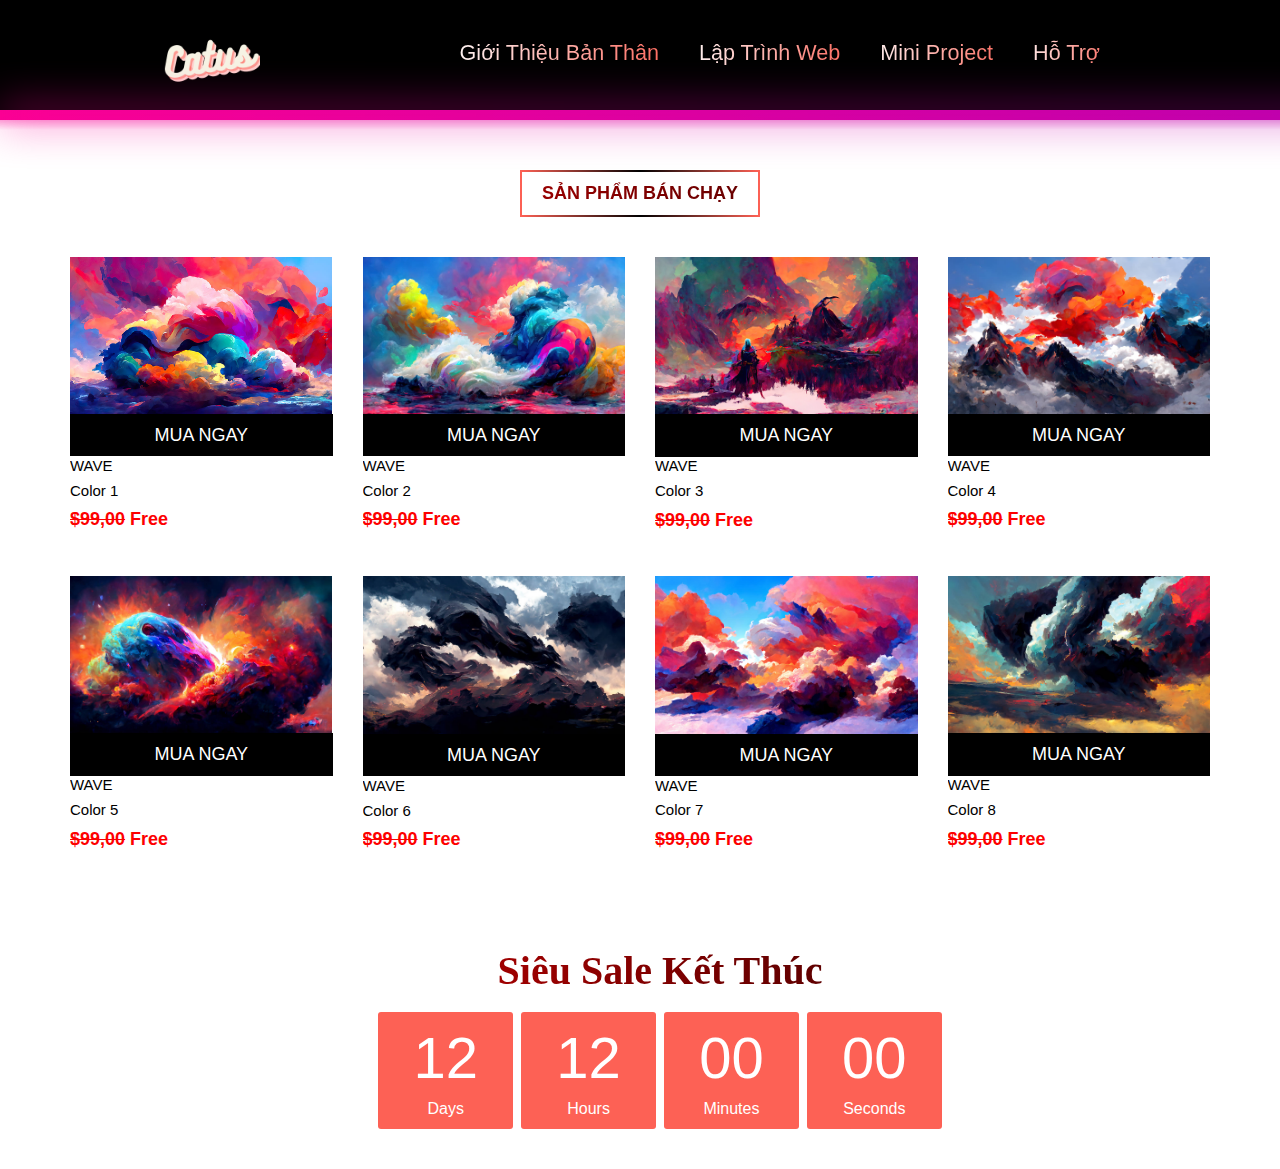
<file: index.html>
<html lang="en">
<head>
    <meta charset="UTF-8">
    <meta http-equiv="X-UA-Compatible" content="IE=edge">
    <meta name="viewport" content="width=device-width, initial-scale=1.0">
    <title>WeByCatus</title>
    <link rel="stylesheet" href="./WeByMee/c_index.css">
</head>
<body>
    <div class="noi-dung">
        <div id="tieude">
            <nav class="noidung-tieude">
                <a href="" id="logo"><img width="100px" src="./WeByMee/Catus-removebg-preview.png" alt="logo"></a>
                <ul id="luachon-menu">
                    <li> <a href="/WeByMee/h_cv.html">Giới Thiệu Bản Thân</a></li>
                    <li> <a href="">Lập Trình Web</a>
                        <ul class="sub-menu">
                            <li><a href="">HTML</a>
                            </li>
                            <li><a href="">CSS</a>
                                <ul class="sub-menu">
                                    <li><a href="./WeByMee/h_autotype.html">Auto type</a></li>
                                    <li><a href="./WeByMee/h_fire.html">Nguồn</a></li>
                                    <li><a href="./WeByMee/h_error.html">404</a></li>
                                    <li><a href="./WeByMee/h_rainbowcat.html">rainbowcat</a></li>
                                </ul>
                            </li>
                            <li><a href="">JavaC</a>
                                <ul class="sub-menu">
                                    <li><a href="">menu 2.1.1</a></li>
                                    <li><a href="">menu 2.1.2</a></li>
                                    <li><a href="">menu 2.1.3</a></li>
                                    <li><a href="">menu 2.1.4</a></li>
                                </ul>
                            </li>
                        </ul>
                    </li>
                    <li><a href="">Mini Project</a>
                        <ul class="sub-menu">
                            <li><a href="lucky.html">Lucky</a></li>
                            <li><a href="">menu 2.2</a></li>
                            <li><a href="">menu 2.3</a></li>
                            <li><a href="">menu 2.4</a></li>
                        </ul>
                    </li>
                    <li><a href="">Hỗ Trợ</a></li>
  
                </ul>
            </nav>
        </div>
        <style>
            *{
                padding: 0;
                margin: 0;
                @import url('https://fonts.googleapis.com/css2?family=Open+Sans:wght@300;600&display=swap');
                
                
            }
        
        </style>
        <div class="loader">
        
        </div>
        <div class="wrapper-body">
            <div class="tieude-sanpham">
                <h3 id="sanpham"> Sản Phẩm Bán Chạy </h3>
            </div>
            
            <ul class="hang1">
                <li>
                    <div class="hang1-item">
                        <div class="hang1-top">
                            <a href=""class="hang1-thumb" >
                                <img id="sp" src="./WeByMee/images1/pt1.jpg" alt="">
                            </a>
                            <a href="" class="mua-ngay">Mua Ngay</a>
                            <!-- mua ngay -->
                            <div class="hang1-info">
                                <a href="" class="hang1-danhmuc">wave</a>
                                <a href="" class="hang1-name">Color 1</a>
                                <div class="hang1-price"><del>$99,00</del> Free</div>
                            </div>
                        </div>
                    </div>
                </li>
    
                <li>
                    <div class="hang1-item">
                        <div class="hang1-top">
                            <a href="https://www.deviantart.com/ururuty/art/Emerge-into-something-better-916300052" class="hang1-thumb">
                                <img id="sp" src="./WeByMee/images1/pt2.jpg" alt="">
                            </a>
                            <a href="" class="mua-ngay">Mua Ngay</a>
                            <!-- mua ngay -->
                            <div class="hang1-info">
                                <a href="" class="hang1-danhmuc">Wave</a>
                                <a href="" class="hang1-name">Color 2</a>
                                <div class="hang1-price"><del>$99,00</del> Free</div>
                            </div>
                        </div>
                    </div>
                </li>
    
                <li>
                    <div class="hang1-item">
                        <div class="hang1-top">
                            <a href="https://www.deviantart.com/ururuty/art/Clouds-and-mountains-915879919" class="hang1-thumb">
                                <img id="sp" src="./WeByMee/images1/pt3.jpg" alt="">
                            </a>
                            <a href="" class="mua-ngay">Mua Ngay</a>
                            <!-- mua ngay -->
                            <div class="hang1-info">
                                <a href="" class="hang1-danhmuc">wave</a>
                                <a href="" class="hang1-name">Color 3</a>
                                <div class="hang1-price"><del>$99,00</del> Free</div>
                            </div>
                        </div>
                    </div>
                </li>
    
                <li>
                    <div class="hang1-item">
                        <div class="hang1-top">
                            <a href="https://www.deviantart.com/ururuty/art/Clouds-and-mountains-915879919" class="hang1-thumb">
                                <img id="sp" src="./WeByMee/images1/pt4.jpg" alt="">
                            </a>
                            <a href="" class="mua-ngay">Mua Ngay</a>
                            <!-- mua ngay -->
                            <div class="hang1-info">
                                <a href="" class="hang1-danhmuc">wave</a>
                                <a href="" class="hang1-name">Color 4</a>
                                <div class="hang1-price"><del>$99,00</del> Free</div>
                            </div>
                        </div>
                    </div>
                </li>
    
                <li>
                    <div class="hang1-item">
                        <div class="hang1-top">
                            <a href="https://www.deviantart.com/ururuty/art/New-life-914467679" class="hang1-thumb">
                                <img id="sp" src="./WeByMee/images1/pt5.jpg" alt="">
                            </a>
                            <a href="" class="mua-ngay">Mua Ngay</a>
                            <!-- mua ngay -->
                            <div class="hang1-info">
                                <a href="" class="hang1-danhmuc">wave</a>
                                <a href="" class="hang1-name">Color 5</a>
                                <div class="hang1-price"><del>$99,00</del> Free</div>
                            </div>
                        </div>
                    </div>
                </li>
    
                <li>
                    <div class="hang1-item">
                        <div class="hang1-top">
                            <a href="https://www.deviantart.com/ururuty/art/Clouds-tell-stories-916711730" class="hang1-thumb">
                                <img id="sp" src="./WeByMee/images1/pt6.jpg" alt="">
                            </a>
                            <a href="" class="mua-ngay">Mua Ngay</a>
                            <!-- mua ngay -->
                            <div class="hang1-info">
                                <a href="" class="hang1-danhmuc">wave</a>
                                <a href="" class="hang1-name">Color 6</a>
                                <div class="hang1-price"><del>$99,00</del> Free</div>
                            </div>
                        </div>
                    </div>
                </li>
    
                <li>
                    <div class="hang1-item">
                        <div class="hang1-top">
                            <a href="https://www.deviantart.com/ururuty/art/Inspired-place-913754307" class="hang1-thumb">
                                <img id="sp" src="./WeByMee/images1/pt7.jpg" alt="">
                            </a>
                            <a href="" class="mua-ngay">Mua Ngay</a>
                            <!-- mua ngay -->
                            <div class="hang1-info">
                                <a href="" class="hang1-danhmuc">wave</a>
                                <a href="" class="hang1-name">Color 7</a>
                                <div class="hang1-price"><del>$99,00</del> Free</div>
                            </div>
                        </div>
                    </div>
                </li>
    
                <li>
                    <div class="hang1-item">
                        <div class="hang1-top">
                            <a href="https://www.deviantart.com/ururuty/art/Clouds-names-918450176" class="hang1-thumb">
                                <img id="sp" src="./WeByMee/images1/pt8.jpg" alt="">
                            </a>
                            <a href="" class="mua-ngay">Mua Ngay</a>
                            <!-- mua ngay -->
                            <div class="hang1-info">
                                <a href="" class="hang1-danhmuc">wave</a>
                                <a href="" class="hang1-name">Color 8</a>
                                <div class="hang1-price"><del>$99,00</del> Free</div>
                            </div>
                        </div>
                    </div>
                </li>
    
            </ul>
        </div>
    </body>    
        
    </div>
    <div id="clockdiv">
        <h2 class="sieusale">Siêu Sale Kết Thúc</h2>
        <div>
          <span class="days"></span>
          <div class="smalltext">Days</div>
        </div>
        <div>
          <span class="hours"></span>
          <div class="smalltext">Hours</div>
        </div>
        <div>
          <span class="minutes"></span>
          <div class="smalltext">Minutes</div>
        </div>
        <div>
          <span class="seconds"></span>
          <div class="smalltext">Seconds</div>
        </div>
    </div>
    

       
    <script type='text/javascript'>
      function getTimeRemaining(endtime) {
        var t = Date.parse(endtime) - Date.parse(new Date());
        var seconds = Math.floor((t / 1000) % 60);
        var minutes = Math.floor((t / 1000 / 60) % 60);
        var hours = Math.floor((t / (1000 * 60 * 60)) % 24);
        var days = Math.floor(t / (1000 * 60 * 60 * 24));
        return {
          'total': t,
          'days': days,
          'hours': hours,
          'minutes': minutes,
          'seconds': seconds
        };
      }
      
      function initializeClock(id, endtime) {
        var clock = document.getElementById(id);
        var daysSpan = clock.querySelector('.days');
        var hoursSpan = clock.querySelector('.hours');
        var minutesSpan = clock.querySelector('.minutes');
        var secondsSpan = clock.querySelector('.seconds');
      
        function updateClock() {
          var t = getTimeRemaining(endtime);
      
          daysSpan.innerHTML = t.days;
          hoursSpan.innerHTML = ('0' + t.hours).slice(-2);
          minutesSpan.innerHTML = ('0' + t.minutes).slice(-2);
          secondsSpan.innerHTML = ('0' + t.seconds).slice(-2);
      
          if (t.total <= 0) {
            clearInterval(timeinterval);
          }
        }
      
        updateClock();
        var timeinterval = setInterval(updateClock, 1000);
      }
      
      var deadline = new Date(Date.parse(new Date()) + 60 * 60 * 60 * 05 * 1000);
      initializeClock('clockdiv', deadline);
    </script>
    
</body>
</html>
</file>
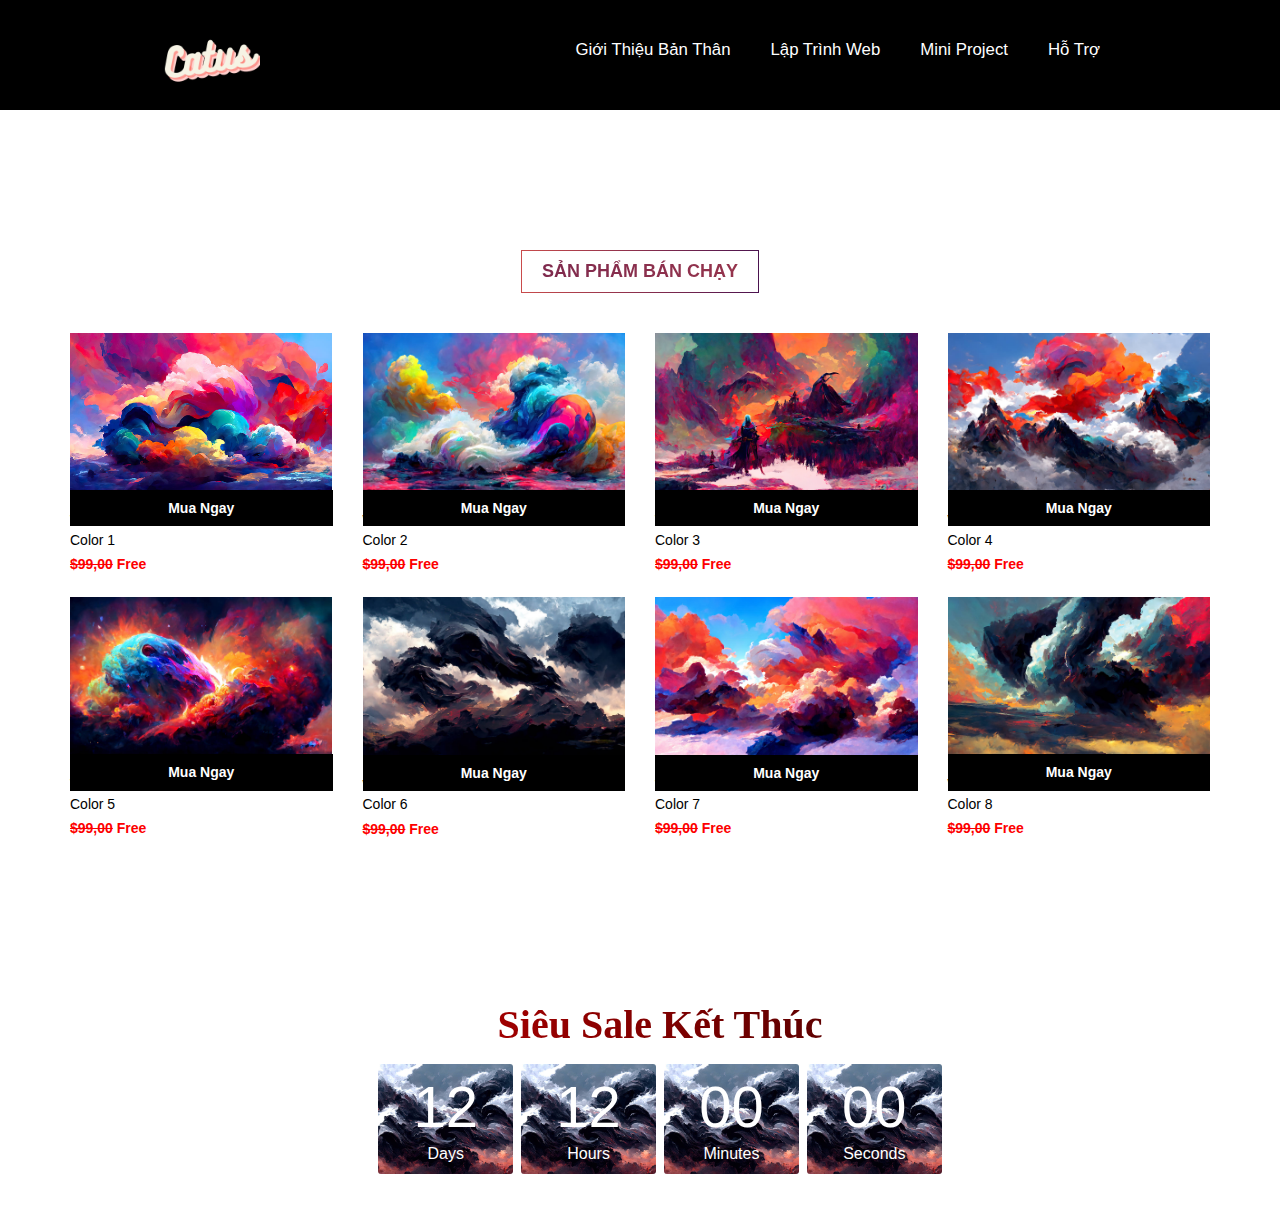
<file: WeByMee/index.html>
<html lang="en">
<head>
    <meta charset="UTF-8">
    <meta http-equiv="X-UA-Compatible" content="IE=edge">
    <meta name="viewport" content="width=device-width, initial-scale=1.0">
    <title>WeByCatus</title>
    <link rel="stylesheet" href="index.css">
</head>
<body>
    <div class="noi-dung">
        <div id="tieude">
            <nav class="noidung-tieude">
                <a href="" id="logo"><img src="Catus-removebg-preview.png" alt="logo"></a>
                <ul id="luachon-menu">
                    <li> <a href="">Giới Thiệu Bản Thân</a></li>
                    <li> <a href="">Lập Trình Web</a>
                        <ul class="sub-menu">
                            <li><a href="">HTML</a>
                                <ul class="sub-menu">
                                    
                                    <li><a href="">CV</a></li>
                                    <li><a href="">menu 2.1.2</a></li>
                                    <li><a href="">menu 2.1.3</a></li>
                                    <li><a href="">menu 2.1.4</a></li>
                                </ul>
                            </li>
                            <li><a href="">CSS</a>
                                <ul class="sub-menu">
                                    <li><a href="">menu 2.1.1</a></li>
                                    <li><a href="">menu 2.1.2</a></li>
                                    <li><a href="">menu 2.1.3</a></li>
                                    <li><a href="">menu 2.1.4</a></li>
                                </ul>
                            </li>
                            <li><a href="">JavaC</a>
                                <ul class="sub-menu">
                                    <li><a href="">menu 2.1.1</a></li>
                                    <li><a href="">menu 2.1.2</a></li>
                                    <li><a href="">menu 2.1.3</a></li>
                                    <li><a href="">menu 2.1.4</a></li>
                                </ul>
                            </li>
                        </ul>
                    </li>
                    <li><a href="">Mini Project</a>
                        <ul class="sub-menu">
                            <li><a href="lucky.html">Lucky</a></li>
                            <li><a href="">menu 2.2</a></li>
                            <li><a href="">menu 2.3</a></li>
                            <li><a href="">menu 2.4</a></li>
                        </ul>
                    </li>
                    <li><a href="">Hỗ Trợ</a></li>
  
                </ul>
            </nav>
        </div>
        <style>
            *{
                padding: 0;
                margin: 0;
                @import url('https://fonts.googleapis.com/css2?family=Open+Sans:wght@300;600&display=swap');
                
                
            }
        </style>
        <div class="wrapper-body">
            <div class="tieude-sanpham">
                <h3 id="sanpham"> Sản Phẩm Bán Chạy </h3>
            </div>
            
            <ul class="hang1">
                <li>
                    <div class="hang1-item">
                        <div class="hang1-top">
                            <a href="file:///E:/LTW/WebMy/images1/pt1.jpg" class="hang1-thumb">
                                <img id="sp" src="images1/pt1.jpg" alt="">
                            </a>
                            <a href="" class="mua-ngay">Mua Ngay</a>
                            <!-- mua ngay -->
                            <div class="hang1-info">
                                <a href="" class="hang1-cat">wave</a>
                                <a href="" class="hang1-name">Color 1</a>
                                <div class="hang1-price"><del>$99,00</del> Free</div>
                            </div>
                        </div>
                    </div>
                </li>
    
                <li>
                    <div class="hang1-item">
                        <div class="hang1-top">
                            <a href="https://www.deviantart.com/ururuty/art/Emerge-into-something-better-916300052" class="hang1-thumb">
                                <img id="sp" src="images1/pt2.jpg" alt="">
                            </a>
                            <a href="" class="mua-ngay">Mua Ngay</a>
                            <!-- mua ngay -->
                            <div class="hang1-info">
                                <a href="" class="hang1-cat">Wave</a>
                                <a href="" class="hang1-name">Color 2</a>
                                <div class="hang1-price"><del>$99,00</del> Free</div>
                            </div>
                        </div>
                    </div>
                </li>
    
                <li>
                    <div class="hang1-item">
                        <div class="hang1-top">
                            <a href="https://www.deviantart.com/ururuty/art/Clouds-and-mountains-915879919" class="hang1-thumb">
                                <img id="sp" src="images1/pt3.jpg" alt="">
                            </a>
                            <a href="" class="mua-ngay">Mua Ngay</a>
                            <!-- mua ngay -->
                            <div class="hang1-info">
                                <a href="" class="hang1-cat">wave</a>
                                <a href="" class="hang1-name">Color 3</a>
                                <div class="hang1-price"><del>$99,00</del> Free</div>
                            </div>
                        </div>
                    </div>
                </li>
    
                <li>
                    <div class="hang1-item">
                        <div class="hang1-top">
                            <a href="https://www.deviantart.com/ururuty/art/Clouds-and-mountains-915879919" class="hang1-thumb">
                                <img id="sp" src="images1/pt4.jpg" alt="">
                            </a>
                            <a href="" class="mua-ngay">Mua Ngay</a>
                            <!-- mua ngay -->
                            <div class="hang1-info">
                                <a href="" class="hang1-cat">wave</a>
                                <a href="" class="hang1-name">Color 4</a>
                                <div class="hang1-price"><del>$99,00</del> Free</div>
                            </div>
                        </div>
                    </div>
                </li>
    
                <li>
                    <div class="hang1-item">
                        <div class="hang1-top">
                            <a href="https://www.deviantart.com/ururuty/art/New-life-914467679" class="hang1-thumb">
                                <img id="sp" src="images1/pt5.jpg" alt="">
                            </a>
                            <a href="" class="mua-ngay">Mua Ngay</a>
                            <!-- mua ngay -->
                            <div class="hang1-info">
                                <a href="" class="hang1-cat">wave</a>
                                <a href="" class="hang1-name">Color 5</a>
                                <div class="hang1-price"><del>$99,00</del> Free</div>
                            </div>
                        </div>
                    </div>
                </li>
    
                <li>
                    <div class="hang1-item">
                        <div class="hang1-top">
                            <a href="https://www.deviantart.com/ururuty/art/Clouds-tell-stories-916711730" class="hang1-thumb">
                                <img id="sp" src="images1/pt6.jpg" alt="">
                            </a>
                            <a href="" class="mua-ngay">Mua Ngay</a>
                            <!-- mua ngay -->
                            <div class="hang1-info">
                                <a href="" class="hang1-cat">wave</a>
                                <a href="" class="hang1-name">Color 6</a>
                                <div class="hang1-price"><del>$99,00</del> Free</div>
                            </div>
                        </div>
                    </div>
                </li>
    
                <li>
                    <div class="hang1-item">
                        <div class="hang1-top">
                            <a href="https://www.deviantart.com/ururuty/art/Inspired-place-913754307" class="hang1-thumb">
                                <img id="sp" src="images1/pt7.jpg" alt="">
                            </a>
                            <a href="" class="mua-ngay">Mua Ngay</a>
                            <!-- mua ngay -->
                            <div class="hang1-info">
                                <a href="" class="hang1-cat">wave</a>
                                <a href="" class="hang1-name">Color 7</a>
                                <div class="hang1-price"><del>$99,00</del> Free</div>
                            </div>
                        </div>
                    </div>
                </li>
    
                <li>
                    <div class="hang1-item">
                        <div class="hang1-top">
                            <a href="https://www.deviantart.com/ururuty/art/Clouds-names-918450176" class="hang1-thumb">
                                <img id="sp" src="images1/pt8.jpg" alt="">
                            </a>
                            <a href="" class="mua-ngay">Mua Ngay</a>
                            <!-- mua ngay -->
                            <div class="hang1-info">
                                <a href="" class="hang1-cat">wave</a>
                                <a href="" class="hang1-name">Color 8</a>
                                <div class="hang1-price"><del>$99,00</del> Free</div>
                            </div>
                        </div>
                    </div>
                </li>
    
            </ul>
        </div>
    </body>    
        
    </div>
    <div id="clockdiv">
        <h2 class="sieusale">Siêu Sale Kết Thúc</h2>
        <div>
          <span class="days"></span>
          <div class="smalltext">Days</div>
        </div>
        <div>
          <span class="hours"></span>
          <div class="smalltext">Hours</div>
        </div>
        <div>
          <span class="minutes"></span>
          <div class="smalltext">Minutes</div>
        </div>
        <div>
          <span class="seconds"></span>
          <div class="smalltext">Seconds</div>
        </div>
      </div>
       
          <script type='text/javascript'>
      //<![CDATA[
      function getTimeRemaining(endtime) {
        var t = Date.parse(endtime) - Date.parse(new Date());
        var seconds = Math.floor((t / 1000) % 60);
        var minutes = Math.floor((t / 1000 / 60) % 60);
        var hours = Math.floor((t / (1000 * 60 * 60)) % 24);
        var days = Math.floor(t / (1000 * 60 * 60 * 24));
        return {
          'total': t,
          'days': days,
          'hours': hours,
          'minutes': minutes,
          'seconds': seconds
        };
      }
      
      function initializeClock(id, endtime) {
        var clock = document.getElementById(id);
        var daysSpan = clock.querySelector('.days');
        var hoursSpan = clock.querySelector('.hours');
        var minutesSpan = clock.querySelector('.minutes');
        var secondsSpan = clock.querySelector('.seconds');
      
        function updateClock() {
          var t = getTimeRemaining(endtime);
      
          daysSpan.innerHTML = t.days;
          hoursSpan.innerHTML = ('0' + t.hours).slice(-2);
          minutesSpan.innerHTML = ('0' + t.minutes).slice(-2);
          secondsSpan.innerHTML = ('0' + t.seconds).slice(-2);
      
          if (t.total <= 0) {
            clearInterval(timeinterval);
          }
        }
      
        updateClock();
        var timeinterval = setInterval(updateClock, 1000);
      }
      
      var deadline = new Date(Date.parse(new Date()) + 60 * 60 * 60 * 05 * 1000);
      initializeClock('clockdiv', deadline);
    </script>
</body>
</html>
</file>
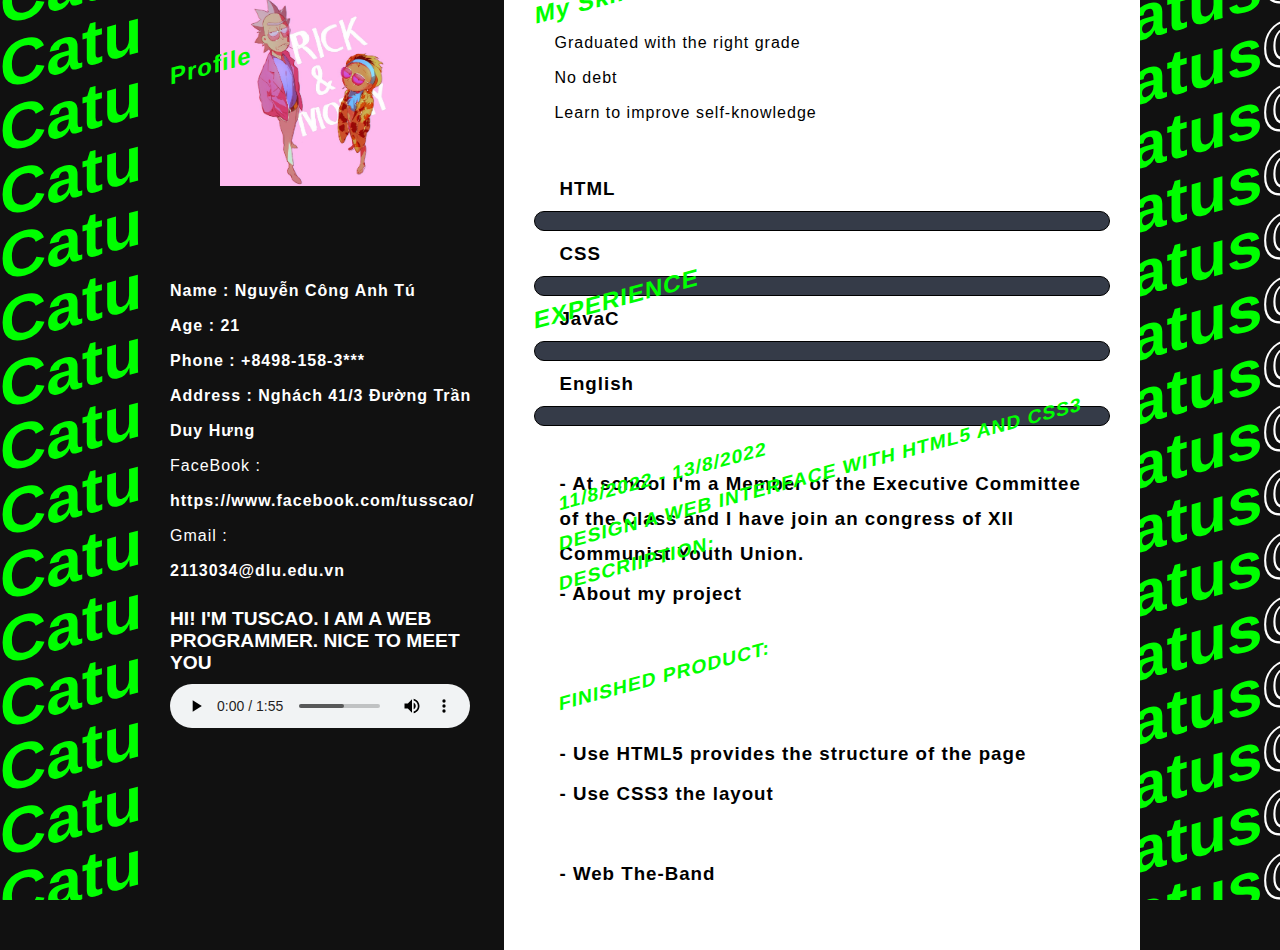
<file: WeByMee/h_cv.html>
<html lang="en">
<head>
    <meta charset="UTF-8">
    <meta http-equiv="X-UA-Compatible" content="IE=edge">
    <meta name="viewport" content="width=device-width, initial-scale=1.0">
    <link rel="stylesheet" href="https://use.fontawesome.com/releases/v5.15.4/css/all.css" integrity="sha384-DyZ88mC6Up2uqS4h/KRgHuoeGwBcD4Ng9SiP4dIRy0EXTlnuz47vAwmeGwVChigm" crossorigin="anonymous"/>
    <title>CV BY NT</title>
    <link rel="stylesheet" href="c_cv.css">
</head>
<body>
    <section>
        <div class="text">
            
            <h2 style="--i:2.35"><span>Catus</span><span>Catus</span><span>Catus</span><span>Catus</span><span>Catus</span><span>Catus</span>
                <span>Catus</span><span>Catus</span><span>Catus</span><span>Catus</span><span>Catus</span><span>Catus</span><span>Catus</span>
                <span>Catus</span><span>Catus</span><span>Catus</span><span>Catus</span><span>Catus</span><span>Catus</span><span>Catus</span></h2>
                <h2 style="--i:2.35"><span>Catus</span><span>Catus</span><span>Catus</span><span>Catus</span><span>Catus</span><span>Catus</span>
                <span>Catus</span><span>Catus</span><span>Catus</span><span>Catus</span><span>Catus</span><span>Catus</span><span>Catus</span>
                <span>Catus</span><span>Catus</span><span>Catus</span><span>Catus</span><span>Catus</span><span>Catus</span><span>Catus</span></h2>
                <h2 style="--i:2.35"><span>Catus</span><span>Catus</span><span>Catus</span><span>Catus</span><span>Catus</span><span>Catus</span>
                <span>Catus</span><span>Catus</span><span>Catus</span><span>Catus</span><span>Catus</span><span>Catus</span><span>Catus</span>
                <span>Catus</span><span>Catus</span><span>Catus</span><span>Catus</span><span>Catus</span><span>Catus</span><span>Catus</span></h2>
                <h2 style="--i:2.35"><span>Catus</span><span>Catus</span><span>Catus</span><span>Catus</span><span>Catus</span><span>Catus</span>
                <span>Catus</span><span>Catus</span><span>Catus</span><span>Catus</span><span>Catus</span><span>Catus</span><span>Catus</span>
                <span>Catus</span><span>Catus</span><span>Catus</span><span>Catus</span><span>Catus</span><span>Catus</span><span>Catus</span></h2>
                <h2 style="--i:2.35"><span>Catus</span><span>Catus</span><span>Catus</span><span>Catus</span><span>Catus</span><span>Catus</span>
                <span>Catus</span><span>Catus</span><span>Catus</span><span>Catus</span><span>Catus</span><span>Catus</span><span>Catus</span>
                <span>Catus</span><span>Catus</span><span>Catus</span><span>Catus</span><span>Catus</span><span>Catus</span><span>Catus</span></h2>
                <h2 style="--i:2.35"><span>Catus</span><span>Catus</span><span>Catus</span><span>Catus</span><span>Catus</span><span>Catus</span>
                <span>Catus</span><span>Catus</span><span>Catus</span><span>Catus</span><span>Catus</span><span>Catus</span><span>Catus</span>
                <span>Catus</span><span>Catus</span><span>Catus</span><span>Catus</span><span>Catus</span><span>Catus</span><span>Catus</span></h2>
                <h2 style="--i:2.35"><span>Catus</span><span>Catus</span><span>Catus</span><span>Catus</span><span>Catus</span><span>Catus</span>
                <span>Catus</span><span>Catus</span><span>Catus</span><span>Catus</span><span>Catus</span><span>Catus</span><span>Catus</span>
                <span>Catus</span><span>Catus</span><span>Catus</span><span>Catus</span><span>Catus</span><span>Catus</span><span>Catus</span></h2>
                <h2 style="--i:2.35"><span>Catus</span><span>Catus</span><span>Catus</span><span>Catus</span><span>Catus</span><span>Catus</span>
                <span>Catus</span><span>Catus</span><span>Catus</span><span>Catus</span><span>Catus</span><span>Catus</span><span>Catus</span>
                <span>Catus</span><span>Catus</span><span>Catus</span><span>Catus</span><span>Catus</span><span>Catus</span><span>Catus</span></h2>
                <h2 style="--i:2.35"><span>Catus</span><span>Catus</span><span>Catus</span><span>Catus</span><span>Catus</span><span>Catus</span>
                <span>Catus</span><span>Catus</span><span>Catus</span><span>Catus</span><span>Catus</span><span>Catus</span><span>Catus</span>
                <span>Catus</span><span>Catus</span><span>Catus</span><span>Catus</span><span>Catus</span><span>Catus</span><span>Catus</span></h2>
                <h2 style="--i:2.35"><span>Catus</span><span>Catus</span><span>Catus</span><span>Catus</span><span>Catus</span><span>Catus</span>
                <span>Catus</span><span>Catus</span><span>Catus</span><span>Catus</span><span>Catus</span><span>Catus</span><span>Catus</span>
                <span>Catus</span><span>Catus</span><span>Catus</span><span>Catus</span><span>Catus</span><span>Catus</span><span>Catus</span></h2>
                <h2 style="--i:2.35"><span>Catus</span><span>Catus</span><span>Catus</span><span>Catus</span><span>Catus</span><span>Catus</span>
                <span>Catus</span><span>Catus</span><span>Catus</span><span>Catus</span><span>Catus</span><span>Catus</span><span>Catus</span>
                <span>Catus</span><span>Catus</span><span>Catus</span><span>Catus</span><span>Catus</span><span>Catus</span><span>Catus</span></h2>
                <h2 style="--i:2.35"><span>Catus</span><span>Catus</span><span>Catus</span><span>Catus</span><span>Catus</span><span>Catus</span>
                <span>Catus</span><span>Catus</span><span>Catus</span><span>Catus</span><span>Catus</span><span>Catus</span><span>Catus</span>
                <span>Catus</span><span>Catus</span><span>Catus</span><span>Catus</span><span>Catus</span><span>Catus</span><span>Catus</span></h2>
                <h2 style="--i:2.35"><span>Catus</span><span>Catus</span><span>Catus</span><span>Catus</span><span>Catus</span><span>Catus</span>
                <span>Catus</span><span>Catus</span><span>Catus</span><span>Catus</span><span>Catus</span><span>Catus</span><span>Catus</span>
                <span>Catus</span><span>Catus</span><span>Catus</span><span>Catus</span><span>Catus</span><span>Catus</span><span>Catus</span></h2>
                 <h2 style="--i:2.35"><span>Catus</span><span>Catus</span><span>Catus</span><span>Catus</span><span>Catus</span><span>Catus</span>
                <span>Catus</span><span>Catus</span><span>Catus</span><span>Catus</span><span>Catus</span><span>Catus</span><span>Catus</span>
                <span>Catus</span><span>Catus</span><span>Catus</span><span>Catus</span><span>Catus</span><span>Catus</span><span>Catus</span></h2>
                <h2 style="--i:2.35"><span>Catus</span><span>Catus</span><span>Catus</span><span>Catus</span><span>Catus</span><span>Catus</span>
                <span>Catus</span><span>Catus</span><span>Catus</span><span>Catus</span><span>Catus</span><span>Catus</span><span>Catus</span>
                <span>Catus</span><span>Catus</span><span>Catus</span><span>Catus</span><span>Catus</span><span>Catus</span><span>Catus</span></h2>
                <h2 style="--i:2.35"><span>Catus</span><span>Catus</span><span>Catus</span><span>Catus</span><span>Catus</span><span>Catus</span>
                <span>Catus</span><span>Catus</span><span>Catus</span><span>Catus</span><span>Catus</span><span>Catus</span><span>Catus</span>
                <span>Catus</span><span>Catus</span><span>Catus</span><span>Catus</span><span>Catus</span><span>Catus</span><span>Catus</span></h2>
                <h2 style="--i:2.35"><span>Catus</span><span>Catus</span><span>Catus</span><span>Catus</span><span>Catus</span><span>Catus</span>
                <span>Catus</span><span>Catus</span><span>Catus</span><span>Catus</span><span>Catus</span><span>Catus</span><span>Catus</span>
                <span>Catus</span><span>Catus</span><span>Catus</span><span>Catus</span><span>Catus</span><span>Catus</span><span>Catus</span></h2>
                <h2 style="--i:2.35"><span>Catus</span><span>Catus</span><span>Catus</span><span>Catus</span><span>Catus</span><span>Catus</span>
                <span>Catus</span><span>Catus</span><span>Catus</span><span>Catus</span><span>Catus</span><span>Catus</span><span>Catus</span>
                <span>Catus</span><span>Catus</span><span>Catus</span><span>Catus</span><span>Catus</span><span>Catus</span><span>Catus</span></h2>
                <h2 style="--i:2.35"><span>Catus</span><span>Catus</span><span>Catus</span><span>Catus</span><span>Catus</span><span>Catus</span>
                <span>Catus</span><span>Catus</span><span>Catus</span><span>Catus</span><span>Catus</span><span>Catus</span><span>Catus</span>
                <span>Catus</span><span>Catus</span><span>Catus</span><span>Catus</span><span>Catus</span><span>Catus</span><span>Catus</span></h2>
                <h2 style="--i:2.35"><span>Catus</span><span>Catus</span><span>Catus</span><span>Catus</span><span>Catus</span><span>Catus</span>
                <span>Catus</span><span>Catus</span><span>Catus</span><span>Catus</span><span>Catus</span><span>Catus</span><span>Catus</span>
                <span>Catus</span><span>Catus</span><span>Catus</span><span>Catus</span><span>Catus</span><span>Catus</span><span>Catus</span></h2>
                <h2 style="--i:2.35"><span>Catus</span><span>Catus</span><span>Catus</span><span>Catus</span><span>Catus</span><span>Catus</span>
                <span>Catus</span><span>Catus</span><span>Catus</span><span>Catus</span><span>Catus</span><span>Catus</span><span>Catus</span>
                <span>Catus</span><span>Catus</span><span>Catus</span><span>Catus</span><span>Catus</span><span>Catus</span><span>Catus</span></h2>
                <h2 style="--i:2.35"><span>Catus</span><span>Catus</span><span>Catus</span><span>Catus</span><span>Catus</span><span>Catus</span>
                <span>Catus</span><span>Catus</span><span>Catus</span><span>Catus</span><span>Catus</span><span>Catus</span><span>Catus</span>
                <span>Catus</span><span>Catus</span><span>Catus</span><span>Catus</span><span>Catus</span><span>Catus</span><span>Catus</span></h2>
                <h2 style="--i:2.35"><span>Catus</span><span>Catus</span><span>Catus</span><span>Catus</span><span>Catus</span><span>Catus</span>
                <span>Catus</span><span>Catus</span><span>Catus</span><span>Catus</span><span>Catus</span><span>Catus</span><span>Catus</span>
                <span>Catus</span><span>Catus</span><span>Catus</span><span>Catus</span><span>Catus</span><span>Catus</span><span>Catus</span></h2>
                <h2 style="--i:2.35"><span>Catus</span><span>Catus</span><span>Catus</span><span>Catus</span><span>Catus</span><span>Catus</span>
                <span>Catus</span><span>Catus</span><span>Catus</span><span>Catus</span><span>Catus</span><span>Catus</span><span>Catus</span>
                <span>Catus</span><span>Catus</span><span>Catus</span><span>Catus</span><span>Catus</span><span>Catus</span><span>Catus</span></h2>
                <h2 style="--i:2.35"><span>Catus</span><span>Catus</span><span>Catus</span><span>Catus</span><span>Catus</span><span>Catus</span>
                <span>Catus</span><span>Catus</span><span>Catus</span><span>Catus</span><span>Catus</span><span>Catus</span><span>Catus</span>
                <span>Catus</span><span>Catus</span><span>Catus</span><span>Catus</span><span>Catus</span><span>Catus</span><span>Catus</span></h2>
                <h2 style="--i:2.35"><span>Catus</span><span>Catus</span><span>Catus</span><span>Catus</span><span>Catus</span><span>Catus</span>
                <span>Catus</span><span>Catus</span><span>Catus</span><span>Catus</span><span>Catus</span><span>Catus</span><span>Catus</span>
                <span>Catus</span><span>Catus</span><span>Catus</span><span>Catus</span><span>Catus</span><span>Catus</span><span>Catus</span></h2>
        </div>
    </section>

    <script>
        var audio = document.getElementById("media");
        audio.volume = 0.2;
      </script>
    <div class="noidung">
        
        <div class="left">
            <ul class="noidungleft">
                <li class="hinh">
                    <img class="img" src="pbr1.jpg" alt="logo">
                </li>
                <li class="thongtin">
                    <h2>Profile</h2>
                </li>
                <li class="hovaten">
                    <h4><i class="fas fa-user"></i> Name : Nguyễn Công Anh Tú</h4>
                </li>
                <li class="ngaysinh">
                    <h4><i class="fas fa-calendar"></i> Age : 21</h4>
                </li>
                <li class="lienhe">
                    <h4><i class="fas fa-phone"></i> Phone : +8498-158-3***</h4>
                </li>
                <li class="diachi">
                    <h4><i class="fas fa-home"></i> Address : Nghách 41/3 Đường Trần Duy Hưng </h4>
                </li>
                <li >
                    <div class="fb"><a href="https://www.facebook.com/tusscao/"><i class="fab fa-facebook"></i> FaceBook : <h4>https://www.facebook.com/tusscao/</h4>  </a> </div>
                </li>
                <li>
                    <div class="fb"><a href="https://mail.google.com/"><i class="fas fa-envelope"></i> Gmail : <h4>2113034@dlu.edu.vn</h4></a>  </div>
                </li>
                
            </ul>
            <div class="gtbt"><h4>Hi! I'm Tuscao. I am a web programmer. Nice to meet you</h4></div>
            <audio controls id="media"> 
                <source src="m_moon.mp3" type="audio/mpeg"/>
    
    
            </audio>
        </div>
        <div class="right">
            <ul class="noidungright">
                <li>
                    <h2>Personal goals</h2>
                    <div class="muctieuht">
                        <ul>
                            <li>Graduated with the right grade</li>
                            <li>No debt</li>
                            <li>Learn to improve self-knowledge</li>
                        </ul>
                    </div>
                </li>
                <li>
                    <div class="skill">
                        <h2>My Skill</h2>
                        <li><h3>HTML</h3>
                            <span class="bar"><span class="html"></span></span>
                        </li>
                        <li><h3>CSS</h3>
                            <span class="bar"><span class="css"></span></span>
                        </li>
                        <li><h3>JavaC</h3>
                            <span class="bar"><span class="javac"></span></span>
                        </li>
                        <li><h3>English</h3>
                            <span class="bar"><span class="english"></span></span>
                        </li>
                </li>
                <li class="experience">
                    <h2>EXPERIENCE</h2>
                    <li>
                        <ul class="one">
                            <li> <h3>- At school I'm a Member of the Executive Committee of the Class and I have join an congress of XII Communist Youth Union.</h3></li>
                            <li> <h3>- About my project</h3></li>
                        </ul>
                        <ul class="two">
                            <li> <h3 class="none">11/8/2022 - 13/8/2022</h3></li>
                            <li> <h3 class="none">Design a web interface with HTML5 and CSS3</h3></li>
                            <li> <h3 class="none">Descriiption:</h3></li>
                            <li> <h3>- Use HTML5 provides the structure of the page</h3></li>
                            <li> <h3>- Use CSS3 the layout</h3></li>
                            <li> <h3 class="none">Finished product:</h3></li>
                            <li> <h3>- Web The-Band</h3></li>

                        </ul>
                        
                    </li>
                </li>
                
                
            </ul>
        </div>
    </div>
</body>
</html>
</file>
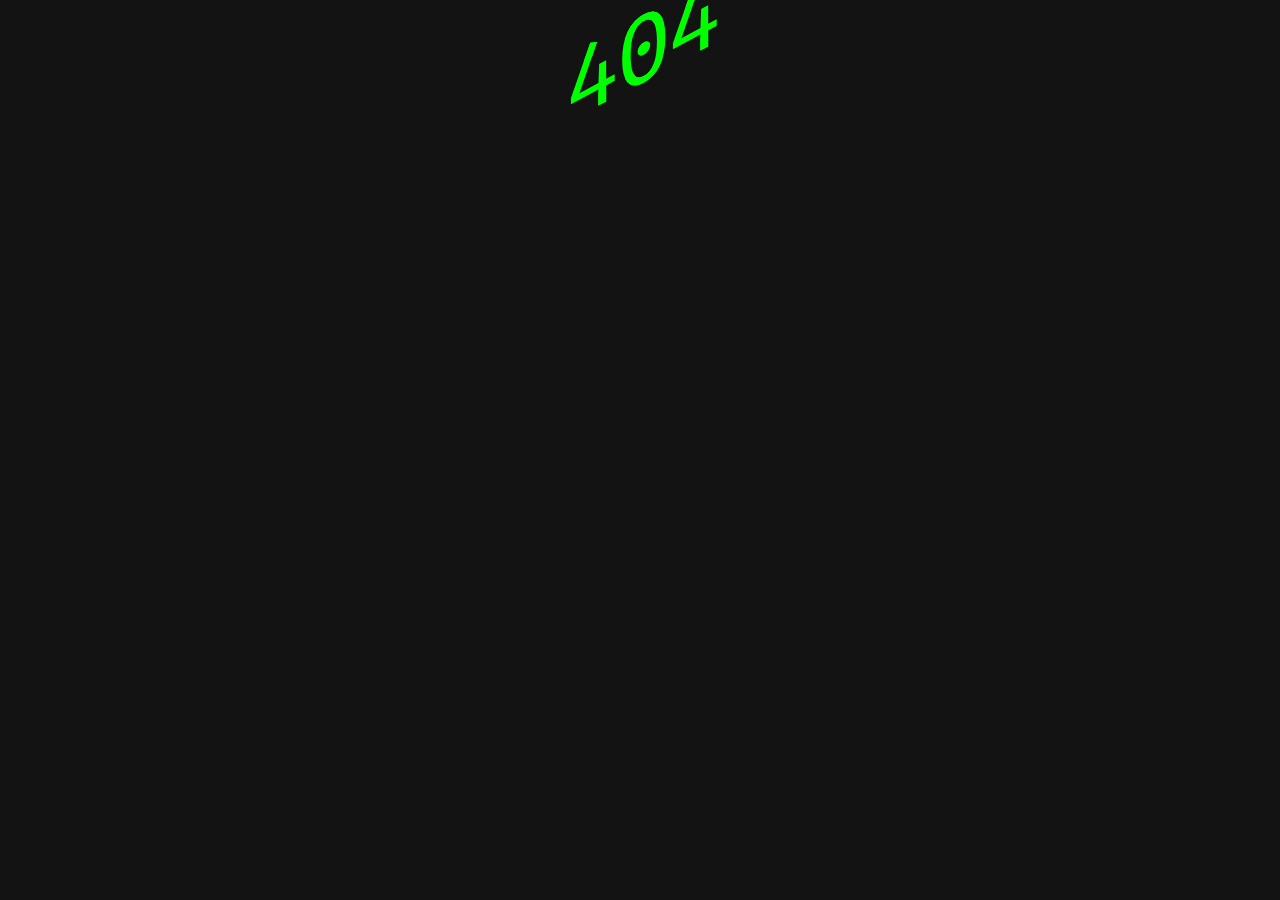
<file: WeByMee/h_error.html>
<html lang="en">
<head>
    <meta charset="UTF-8">
    <meta http-equiv="X-UA-Compatible" content="IE=edge">
    <meta name="viewport" content="width=device-width, initial-scale=1.0">
    <title>404</title>
    <link rel="stylesheet" href="c_error.css">
</head>
<body>
    <div>
        <div title="404">404</div>
    </div>
    
</body>
</html>
</file>
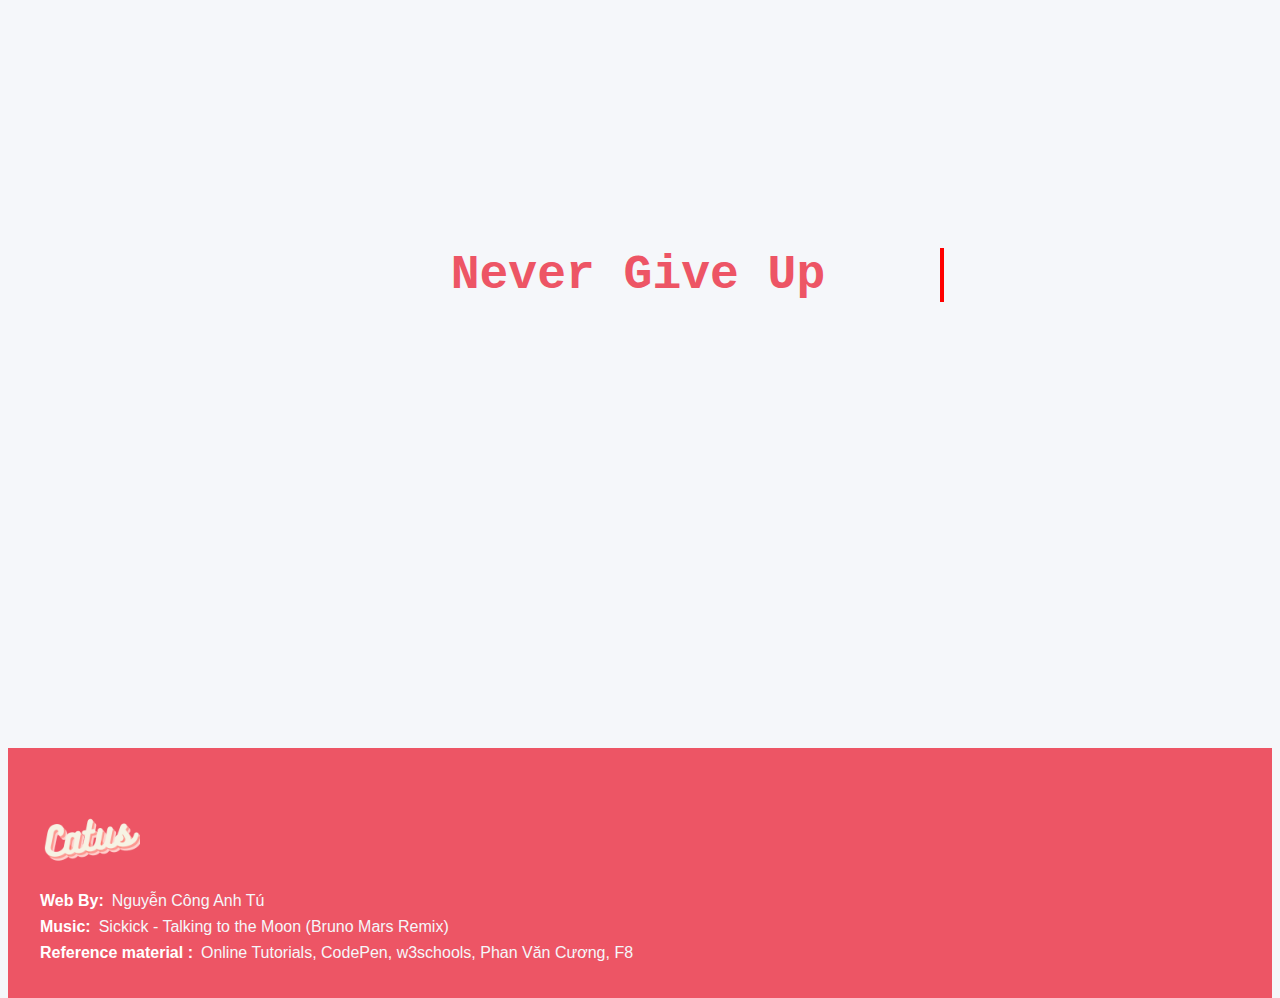
<file: WeByMee/h_fire.html>
<html lang="en">
<head>
    <meta charset="UTF-8">
    <meta http-equiv="X-UA-Compatible" content="IE=edge">
    <meta name="viewport" content="width=device-width, initial-scale=1.0">
    <title>Reference material</title>
    <link rel="stylesheet" href="c_fire.css">
    <link rel="stylesheet" href="c_autotype.css">
</head>
<body>
<div class="text">
    <h1>Never Give Up </h1>
</div>




<div>
    <div class="main"></div>
    <div class="footer">
      <div class="bubbles">
        <div class="bubble" style="--size:4.130574472489104rem; --distance:8.73201028948203rem; --position:2.9365673976077655%; --time:2.270190147875818s; --delay:-2.3363816997860893s;"></div>
        <div class="bubble" style="--size:3.151578545864461rem; --distance:8.948029931760523rem; --position:46.07968529682626%; --time:3.900300794694771s; --delay:-3.864508967341627s;"></div>
        <div class="bubble" style="--size:3.9386560349360753rem; --distance:6.7891190652330256rem; --position:37.01319340910903%; --time:3.6356409807734966s; --delay:-2.382088780818039s;"></div>
        <div class="bubble" style="--size:4.213348113145231rem; --distance:7.653348365093647rem; --position:44.60933624364765%; --time:3.930309993856242s; --delay:-3.0062453790336425s;"></div>
        <div class="bubble" style="--size:4.611188800578467rem; --distance:9.948316505878832rem; --position:12.839681989162418%; --time:3.9686246354184447s; --delay:-2.245499325055876s;"></div>
        <div class="bubble" style="--size:5.42926418768195rem; --distance:9.992425552729902rem; --position:-1.7675333914016034%; --time:3.676302953242532s; --delay:-3.403229328373248s;"></div>
        <div class="bubble" style="--size:3.7194185462347527rem; --distance:9.340650097195295rem; --position:12.976373763707038%; --time:3.3987060329545167s; --delay:-3.0972674104204545s;"></div>
        <div class="bubble" style="--size:4.042874689722462rem; --distance:6.195442680844794rem; --position:102.39414709659427%; --time:2.7250801712591395s; --delay:-2.6018833892113507s;"></div>
        <div class="bubble" style="--size:4.68906485635867rem; --distance:6.175500352228194rem; --position:51.612208586717955%; --time:2.613781160135748s; --delay:-2.3194436782033376s;"></div>
        <div class="bubble" style="--size:3.257307153227347rem; --distance:9.910667663180988rem; --position:43.45207620824153%; --time:2.0350545784106506s; --delay:-3.9952362886312454s;"></div>
        <div class="bubble" style="--size:4.4872347790654725rem; --distance:8.887382910644543rem; --position:26.786980309046495%; --time:2.5437745346385516s; --delay:-2.6026692998284355s;"></div>
        <div class="bubble" style="--size:4.7467263479810216rem; --distance:8.33519051897504rem; --position:20.277473947827737%; --time:3.088921819586225s; --delay:-3.573212497799549s;"></div>
        <div class="bubble" style="--size:5.33275680142875rem; --distance:8.506922119104349rem; --position:97.27554639671979%; --time:2.9680691464003415s; --delay:-3.1841792155844275s;"></div>
        <div class="bubble" style="--size:4.036504950701368rem; --distance:7.907327860277916rem; --position:98.65047861100804%; --time:2.720262489374147s; --delay:-2.558162669160381s;"></div>
        <div class="bubble" style="--size:3.9665948871765124rem; --distance:9.506670405624273rem; --position:72.43175361655372%; --time:3.418689222826602s; --delay:-2.979029056569396s;"></div>
        <div class="bubble" style="--size:3.179830318822333rem; --distance:7.84914600950259rem; --position:84.16433860453212%; --time:3.2284167156560093s; --delay:-2.0244956776595364s;"></div>
        <div class="bubble" style="--size:5.022139727055143rem; --distance:6.7158822707820836rem; --position:38.477398051842854%; --time:3.2285337054590144s; --delay:-2.7079660025820247s;"></div>
        <div class="bubble" style="--size:5.1917262293530655rem; --distance:8.043310679715834rem; --position:15.070284764643812%; --time:2.592141128825589s; --delay:-3.749885494365242s;"></div>
        <div class="bubble" style="--size:2.176288901823786rem; --distance:6.314140678724629rem; --position:96.70691785726066%; --time:2.9747048657540773s; --delay:-2.237582815903207s;"></div>
        <div class="bubble" style="--size:4.843671722954096rem; --distance:7.601231481744798rem; --position:87.66889951185921%; --time:2.788756330633289s; --delay:-3.705988743349888s;"></div>
        <div class="bubble" style="--size:4.304231252179086rem; --distance:8.13327634639375rem; --position:86.9891439055655%; --time:2.3331373820219246s; --delay:-3.460201328936217s;"></div>
        <div class="bubble" style="--size:5.181402377548205rem; --distance:8.408383807816488rem; --position:-3.678163823462668%; --time:2.744606441347008s; --delay:-2.515097645760124s;"></div>
        <div class="bubble" style="--size:4.5585902875611035rem; --distance:8.549423339725557rem; --position:-4.2987024160033%; --time:2.6827492620070665s; --delay:-2.339293120110119s;"></div>
        <div class="bubble" style="--size:3.162883383027049rem; --distance:8.880361484994799rem; --position:10.08613584878703%; --time:2.4872295009776186s; --delay:-3.1262282258019716s;"></div>
        <div class="bubble" style="--size:5.710303908217605rem; --distance:7.800835158890466rem; --position:57.32867199720605%; --time:3.287233895195833s; --delay:-3.465412749300885s;"></div>
        <div class="bubble" style="--size:4.5111397502495665rem; --distance:9.957844209693407rem; --position:31.47676874795792%; --time:3.5512489874500663s; --delay:-2.4169899590370667s;"></div>
        <div class="bubble" style="--size:3.514234817077469rem; --distance:6.30793965983111rem; --position:96.41113620747869%; --time:3.0267640322958678s; --delay:-3.0432231229771602s;"></div>
        <div class="bubble" style="--size:2.0796866491200623rem; --distance:8.590674469917753rem; --position:44.91501707081709%; --time:3.054854950762058s; --delay:-2.3365213500667465s;"></div>
        <div class="bubble" style="--size:5.6185008501893074rem; --distance:9.262022547905683rem; --position:6.282656117498069%; --time:3.4141782517739023s; --delay:-3.6877554573939584s;"></div>
        <div class="bubble" style="--size:4.322851169171978rem; --distance:9.20757699368637rem; --position:64.24968444106946%; --time:3.287570901849612s; --delay:-3.313467187781951s;"></div>
        <div class="bubble" style="--size:2.248247152571836rem; --distance:9.115834416046663rem; --position:87.72511642330512%; --time:2.510567026185274s; --delay:-3.498036184516871s;"></div>
        <div class="bubble" style="--size:2.18461368457924rem; --distance:7.625720434622172rem; --position:99.7874369482727%; --time:3.119478244912491s; --delay:-2.422988722745287s;"></div>
        <div class="bubble" style="--size:5.304808815816125rem; --distance:6.938036847257395rem; --position:24.930467975465806%; --time:3.31987066689711s; --delay:-3.416043602021528s;"></div>
        <div class="bubble" style="--size:2.1459765823587924rem; --distance:8.330847340137574rem; --position:94.30774009514509%; --time:3.5793551729050668s; --delay:-3.3554977185161214s;"></div>
        <div class="bubble" style="--size:2.788693587888563rem; --distance:6.553912990799493rem; --position:69.09288422838638%; --time:2.1548217803248604s; --delay:-2.0961100346868444s;"></div>
        <div class="bubble" style="--size:5.42450846119971rem; --distance:6.515984040481115rem; --position:23.33785304110935%; --time:3.0409025901852718s; --delay:-3.5161304537890166s;"></div>
        <div class="bubble" style="--size:4.1806529995749875rem; --distance:7.480315251523999rem; --position:93.76365077733672%; --time:3.3691020201442243s; --delay:-2.997155000709561s;"></div>
        <div class="bubble" style="--size:4.246646104999816rem; --distance:9.761685372947078rem; --position:59.45102581701022%; --time:2.005753135299494s; --delay:-2.51912828459436s;"></div>
        <div class="bubble" style="--size:3.7905856079203897rem; --distance:7.700945533271668rem; --position:-0.9040021376851515%; --time:3.1323587797998558s; --delay:-2.0867449216431506s;"></div>
        <div class="bubble" style="--size:4.322805433095741rem; --distance:6.48251414545944rem; --position:18.339510061998094%; --time:3.0345777691031435s; --delay:-2.524672494344102s;"></div>
        <div class="bubble" style="--size:5.037134656955146rem; --distance:9.914115659488843rem; --position:70.4418975203738%; --time:2.0196719985342755s; --delay:-3.0722945074915238s;"></div>
        <div class="bubble" style="--size:4.238200196956517rem; --distance:9.648104159196592rem; --position:77.33283324306969%; --time:2.8519936165863164s; --delay:-2.5406145077466493s;"></div>
        <div class="bubble" style="--size:4.9330103761357815rem; --distance:6.500391420928191rem; --position:73.48285429173981%; --time:3.766020883502086s; --delay:-3.7340885487971005s;"></div>
        <div class="bubble" style="--size:2.46512991608172rem; --distance:8.727624145592289rem; --position:54.10178247630309%; --time:2.8090794687936054s; --delay:-2.3679370294442834s;"></div>
        <div class="bubble" style="--size:4.163593178491702rem; --distance:9.568215968532629rem; --position:99.57117768082693%; --time:3.3647372067771846s; --delay:-2.180506537584137s;"></div>
        <div class="bubble" style="--size:5.157577253183315rem; --distance:7.1604974703701005rem; --position:49.56522457961528%; --time:3.8228473345896696s; --delay:-2.5865349441160115s;"></div>
        <div class="bubble" style="--size:4.448968527803438rem; --distance:9.775277208931428rem; --position:7.678763675761157%; --time:2.7796722797933415s; --delay:-2.4156234967470356s;"></div>
        <div class="bubble" style="--size:5.03947857855797rem; --distance:8.00793479237145rem; --position:3.0441873897563276%; --time:3.675306622210653s; --delay:-2.2173423460675927s;"></div>
        <div class="bubble" style="--size:5.452498468253673rem; --distance:6.737767651819635rem; --position:75.13634224956091%; --time:3.12655067954179s; --delay:-2.27388382820805s;"></div>
        <div class="bubble" style="--size:4.07317839483488rem; --distance:8.0354929676215rem; --position:84.84582099822427%; --time:2.2964652689979426s; --delay:-3.481040069341612s;"></div>
        <div class="bubble" style="--size:4.527986157066154rem; --distance:7.742853380411134rem; --position:48.954363735313294%; --time:2.2056489067956946s; --delay:-2.555913717412051s;"></div>
        <div class="bubble" style="--size:5.395360282543918rem; --distance:9.862045785843161rem; --position:-3.0916728872094867%; --time:2.850025802468463s; --delay:-2.324585260071695s;"></div>
        <div class="bubble" style="--size:4.59115928519193rem; --distance:8.333465622841954rem; --position:79.38576998977405%; --time:2.8167143405814983s; --delay:-3.751169753084858s;"></div>
        <div class="bubble" style="--size:2.6518271586065154rem; --distance:8.617879118966293rem; --position:65.24209373602719%; --time:2.811906191633768s; --delay:-3.1746819790565213s;"></div>
        <div class="bubble" style="--size:4.48406192530701rem; --distance:7.7967250242121215rem; --position:66.12567682057082%; --time:2.7184821484178614s; --delay:-3.0415593340365534s;"></div>
        <div class="bubble" style="--size:3.6647389906980816rem; --distance:7.532771374581882rem; --position:90.91371448739386%; --time:2.023662744237177s; --delay:-3.353190765737738s;"></div>
        <div class="bubble" style="--size:3.791850024134165rem; --distance:9.088332701937382rem; --position:72.5346757764348%; --time:3.664182339639122s; --delay:-3.9324251619824637s;"></div>
        <div class="bubble" style="--size:5.045799673914436rem; --distance:9.178864476775232rem; --position:101.57070801375485%; --time:3.7197356068871024s; --delay:-2.497551228427144s;"></div>
        <div class="bubble" style="--size:5.265427208412639rem; --distance:8.340278376973664rem; --position:40.029935807247256%; --time:2.3450007002234026s; --delay:-3.6794213224915584s;"></div>
        <div class="bubble" style="--size:3.918982267491482rem; --distance:6.467778060291303rem; --position:99.09058500255676%; --time:3.6237118543173468s; --delay:-2.745394321637028s;"></div>
        <div class="bubble" style="--size:3.8012489750635448rem; --distance:6.675454152893934rem; --position:29.53147810594963%; --time:2.5482557390737064s; --delay:-2.345344359303243s;"></div>
        <div class="bubble" style="--size:3.042700843206414rem; --distance:7.7566915133663565rem; --position:93.88988512772212%; --time:3.390228546901664s; --delay:-2.954811854173904s;"></div>
        <div class="bubble" style="--size:2.017698189053319rem; --distance:8.05861328698568rem; --position:43.070737354815805%; --time:2.2425203203071624s; --delay:-3.188075520824661s;"></div>
        <div class="bubble" style="--size:3.6818866370920276rem; --distance:8.518402253475113rem; --position:23.55498896394259%; --time:2.9774595780913726s; --delay:-2.098421204009838s;"></div>
        <div class="bubble" style="--size:3.6747640596511655rem; --distance:9.423670643322957rem; --position:95.58818563747559%; --time:2.379097701529324s; --delay:-2.5309010980787257s;"></div>
        <div class="bubble" style="--size:5.9859059088338284rem; --distance:6.41920406786014rem; --position:68.5624568394101%; --time:2.778671222084862s; --delay:-2.908005174837684s;"></div>
        <div class="bubble" style="--size:5.208574225745472rem; --distance:7.131265612364577rem; --position:31.38926268170424%; --time:2.9888070544970584s; --delay:-2.811986518842061s;"></div>
        <div class="bubble" style="--size:4.326801563760792rem; --distance:8.379516801440472rem; --position:10.61932892881863%; --time:3.8027528178188588s; --delay:-2.7905704152368123s;"></div>
        <div class="bubble" style="--size:2.013141399533114rem; --distance:7.707674519483551rem; --position:64.20267199258616%; --time:2.241694408150723s; --delay:-2.5361778691994945s;"></div>
        <div class="bubble" style="--size:5.2107236817463525rem; --distance:9.529110148561438rem; --position:42.37585648743843%; --time:2.9959499695335463s; --delay:-2.1401093013918153s;"></div>
        <div class="bubble" style="--size:4.48903128848307rem; --distance:8.119942205130158rem; --position:3.082132860977577%; --time:2.369924957150655s; --delay:-3.9175109350121913s;"></div>
        <div class="bubble" style="--size:4.759553154389468rem; --distance:8.098703748993561rem; --position:56.73570986443871%; --time:3.22792067082149s; --delay:-2.378938468175043s;"></div>
        <div class="bubble" style="--size:3.0511932054898354rem; --distance:7.657876539722063rem; --position:65.20401828306042%; --time:2.015289970257074s; --delay:-3.943436945168649s;"></div>
        <div class="bubble" style="--size:2.770758525264002rem; --distance:7.4391477509346595rem; --position:50.151782258840136%; --time:3.7392187145242834s; --delay:-2.5069947523363494s;"></div>
        <div class="bubble" style="--size:5.78336592828719rem; --distance:6.195929404914658rem; --position:88.05380778237051%; --time:3.338786482203204s; --delay:-3.822249079988328s;"></div>
        <div class="bubble" style="--size:4.662654355247556rem; --distance:6.3635284082535515rem; --position:61.910100768686064%; --time:3.0481362443926607s; --delay:-2.5843942978677616s;"></div>
        <div class="bubble" style="--size:3.5245622051166237rem; --distance:7.615576886066573rem; --position:11.054654756292848%; --time:3.8536896270813785s; --delay:-2.4827753971110935s;"></div>
        <div class="bubble" style="--size:2.280151250566231rem; --distance:6.494094944975486rem; --position:81.43545099008097%; --time:3.39944014473932s; --delay:-3.5155798755250927s;"></div>
        <div class="bubble" style="--size:4.209250926463798rem; --distance:6.8273465492075065rem; --position:5.218619695351677%; --time:3.8516730798605985s; --delay:-3.219380474530614s;"></div>
        <div class="bubble" style="--size:5.360526870978466rem; --distance:8.972339610078901rem; --position:57.97602154412935%; --time:2.201500704045998s; --delay:-2.3741332633905676s;"></div>
        <div class="bubble" style="--size:4.456298193157449rem; --distance:9.11801217005813rem; --position:21.454844991769097%; --time:2.1054823320477962s; --delay:-3.0289193872689606s;"></div>
        <div class="bubble" style="--size:2.6253073927263975rem; --distance:9.26329921825598rem; --position:66.63834459291854%; --time:3.466365052215519s; --delay:-2.3168423674335354s;"></div>
        <div class="bubble" style="--size:2.941791861271077rem; --distance:6.438402192251297rem; --position:68.05585139125392%; --time:3.8111842441109123s; --delay:-2.871982606407032s;"></div>
        <div class="bubble" style="--size:2.8401950552090405rem; --distance:9.261537810596707rem; --position:53.19811369489567%; --time:2.006033501624056s; --delay:-2.68333073031667s;"></div>
        <div class="bubble" style="--size:2.4689413489676415rem; --distance:7.716219493442104rem; --position:102.7529202574681%; --time:2.3351785521548942s; --delay:-2.754126951699747s;"></div>
        <div class="bubble" style="--size:3.8274856779442326rem; --distance:9.01724092179798rem; --position:24.263399120129513%; --time:2.5792529127951305s; --delay:-2.428207688913645s;"></div>
        <div class="bubble" style="--size:3.0672079187819428rem; --distance:8.257090514458087rem; --position:59.54772572058043%; --time:2.8343852576848376s; --delay:-3.251190510411142s;"></div>
        <div class="bubble" style="--size:5.030227204824631rem; --distance:6.260333272404767rem; --position:57.82729732742232%; --time:2.215560817193111s; --delay:-3.9612036819194074s;"></div>
        <div class="bubble" style="--size:4.684843203604464rem; --distance:7.768553320224397rem; --position:63.38556647532921%; --time:3.64571648527538s; --delay:-3.430961603916102s;"></div>
        <div class="bubble" style="--size:5.314751002324385rem; --distance:8.681697742413254rem; --position:87.4464641580741%; --time:2.96209867212874s; --delay:-2.297927508253618s;"></div>
        <div class="bubble" style="--size:2.7265784507916884rem; --distance:9.51988597569256rem; --position:25.85148554478818%; --time:2.8663634736354027s; --delay:-3.5558852982324796s;"></div>
        <div class="bubble" style="--size:3.6277397907067295rem; --distance:6.261918425158419rem; --position:28.865850366258854%; --time:3.5427905576431615s; --delay:-2.9683065268753146s;"></div>
        <div class="bubble" style="--size:4.338780483504418rem; --distance:6.939060126010051rem; --position:42.18543581872106%; --time:2.0367050967010765s; --delay:-3.120181297886409s;"></div>
        <div class="bubble" style="--size:5.971114855187871rem; --distance:6.1857492824187625rem; --position:85.66938837309746%; --time:2.228843396219154s; --delay:-2.3152787443940945s;"></div>
        <div class="bubble" style="--size:2.287989689966893rem; --distance:9.974421390169228rem; --position:44.41955189749516%; --time:3.0756647632826177s; --delay:-3.8291731034915184s;"></div>
        <div class="bubble" style="--size:4.542479874995204rem; --distance:7.164122108526378rem; --position:70.13993984082582%; --time:2.6916660637035923s; --delay:-3.8316383623927512s;"></div>
        <div class="bubble" style="--size:5.50137630650325rem; --distance:9.164394737925933rem; --position:69.77023446115257%; --time:2.684222745779614s; --delay:-2.4270810626795787s;"></div>
        <div class="bubble" style="--size:4.564673314086601rem; --distance:9.195175347766217rem; --position:6.71103590329534%; --time:3.6707713631013483s; --delay:-2.2404336485635414s;"></div>
        <div class="bubble" style="--size:5.287194299484784rem; --distance:9.072817340599155rem; --position:1.1474252389555595%; --time:2.986725021775445s; --delay:-3.4407736737374934s;"></div>
        <div class="bubble" style="--size:4.433406050511947rem; --distance:8.333308559866666rem; --position:0.6243588586900373%; --time:3.8308559526748476s; --delay:-3.6663513649433965s;"></div>
        <div class="bubble" style="--size:3.873420374384229rem; --distance:6.383313525740811rem; --position:15.638904689797496%; --time:3.300748719828428s; --delay:-2.4749240081169415s;"></div>
        <div class="bubble" style="--size:5.609361403237354rem; --distance:6.5978221827486845rem; --position:71.08224378178993%; --time:3.502962670476367s; --delay:-2.34368666498873s;"></div>
        <div class="bubble" style="--size:2.3744926385925886rem; --distance:7.128722693357056rem; --position:34.685431816584654%; --time:2.8327552070280584s; --delay:-2.5458923457907288s;"></div>
        <div class="bubble" style="--size:2.82413154088822rem; --distance:7.926538963198609rem; --position:48.876046148171916%; --time:3.1832636756411197s; --delay:-3.8165247464381538s;"></div>
        <div class="bubble" style="--size:5.745989114575302rem; --distance:6.25411133374259rem; --position:40.6621854705074%; --time:2.75704743981345s; --delay:-3.6084124513515383s;"></div>
        <div class="bubble" style="--size:5.552707818055682rem; --distance:8.400035245619595rem; --position:47.70497205057535%; --time:3.5733237660619284s; --delay:-3.648593277493166s;"></div>
        <div class="bubble" style="--size:5.07035153899847rem; --distance:6.62553989803868rem; --position:33.12935917763238%; --time:3.565781765499852s; --delay:-2.5717320088061504s;"></div>
        <div class="bubble" style="--size:2.9348558086341825rem; --distance:8.514102373483924rem; --position:36.46595813661308%; --time:2.4050772075946383s; --delay:-2.231639697213938s;"></div>
        <div class="bubble" style="--size:5.991186531378897rem; --distance:8.867390314661996rem; --position:19.338534861429974%; --time:2.8104827186126045s; --delay:-2.189940042176348s;"></div>
        <div class="bubble" style="--size:3.5424933979091007rem; --distance:7.122718448149546rem; --position:11.241526638679005%; --time:3.706707887713947s; --delay:-3.5537348327697047s;"></div>
        <div class="bubble" style="--size:3.8247830427471756rem; --distance:7.366929481405645rem; --position:11.749118837077596%; --time:3.3174712296014763s; --delay:-2.7598249754865005s;"></div>
        <div class="bubble" style="--size:5.133553507616526rem; --distance:8.499546628831563rem; --position:5.811769208103746%; --time:3.6015499329012504s; --delay:-3.9184289279859934s;"></div>
        <div class="bubble" style="--size:4.51471118909539rem; --distance:8.9906401226225rem; --position:0.9602103063386647%; --time:2.6724388344827243s; --delay:-2.3290110694420174s;"></div>
        <div class="bubble" style="--size:3.3540187676513096rem; --distance:6.420662116908039rem; --position:4.7389541950342355%; --time:2.8152132966734564s; --delay:-3.7940351025333166s;"></div>
        <div class="bubble" style="--size:2.1137941082868155rem; --distance:9.367121319432421rem; --position:27.283795671079936%; --time:2.2523679100601455s; --delay:-3.7741588432985633s;"></div>
        <div class="bubble" style="--size:2.585774584883975rem; --distance:7.653243230872467rem; --position:90.58067954320991%; --time:3.3269374653711203s; --delay:-2.2294372124238775s;"></div>
        <div class="bubble" style="--size:3.2335047618745234rem; --distance:9.60074220199867rem; --position:67.82597313615267%; --time:2.929789833773934s; --delay:-3.569419166647712s;"></div>
        <div class="bubble" style="--size:5.231137009652612rem; --distance:9.056841264558965rem; --position:23.591636935207404%; --time:3.632007436641163s; --delay:-2.382152708734203s;"></div>
        <div class="bubble" style="--size:2.1871094330424006rem; --distance:6.874012017594993rem; --position:34.600465459399835%; --time:3.073529693005908s; --delay:-3.4219027489919718s;"></div>
        <div class="bubble" style="--size:3.8898316763414886rem; --distance:6.796824924739747rem; --position:46.69476051288122%; --time:3.5922561897852154s; --delay:-2.513628231590835s;"></div>
        <div class="bubble" style="--size:5.61686536119217rem; --distance:8.419852368727508rem; --position:78.59742547750818%; --time:3.1260663945643405s; --delay:-3.8840915295545932s;"></div>
        <div class="bubble" style="--size:2.728881507521434rem; --distance:8.274808552305743rem; --position:95.20351492814282%; --time:2.86645986726598s; --delay:-3.6988421368029916s;"></div>
        <div class="bubble" style="--size:2.4053853422669302rem; --distance:7.600032163587028rem; --position:24.629269304120424%; --time:3.2185289202412983s; --delay:-2.6753598540018926s;"></div>
        <div class="bubble" style="--size:5.1391520601266825rem; --distance:9.275573878015194rem; --position:38.600030348691426%; --time:2.6036586702100504s; --delay:-2.1356528339736576s;"></div>
        <div class="bubble" style="--size:5.397174606935451rem; --distance:9.089685942128746rem; --position:56.618792231308%; --time:2.0333328979261993s; --delay:-3.0796270380465978s;"></div>
        <div class="bubble" style="--size:3.2343930033199513rem; --distance:8.478044680620592rem; --position:68.94480871561103%; --time:2.7663026606628236s; --delay:-2.3195557360580854s;"></div>
        <div class="bubble" style="--size:2.8253037894675366rem; --distance:6.724622343367095rem; --position:19.42484078178075%; --time:2.9486137478231975s; --delay:-3.3149971756292804s;"></div>
        <div class="bubble" style="--size:2.865207147567004rem; --distance:9.241508633792852rem; --position:75.45639143287869%; --time:3.9904097416986306s; --delay:-3.074408619046053s;"></div>
      </div>
      <div class="content">
        <div>
            <div><a href="" id="logo"><img width="100px" src="pCatus-removebg-preview.png" alt="logo"></a></div> 
          <div><b>Web By:</b><a href="#">Nguyễn Công Anh Tú</a></div>
          <div><b>Music:</b><a href="https://www.youtube.com/watch?v=00F1PQH-MQ8">Sickick - Talking to the Moon (Bruno Mars Remix)</a></div>
          <div><b>Reference material :</b><a href="#">Online Tutorials, CodePen, w3schools, Phan Văn Cương, F8 </a></div>
    </div>
</div>
</body>
</html>
</file>
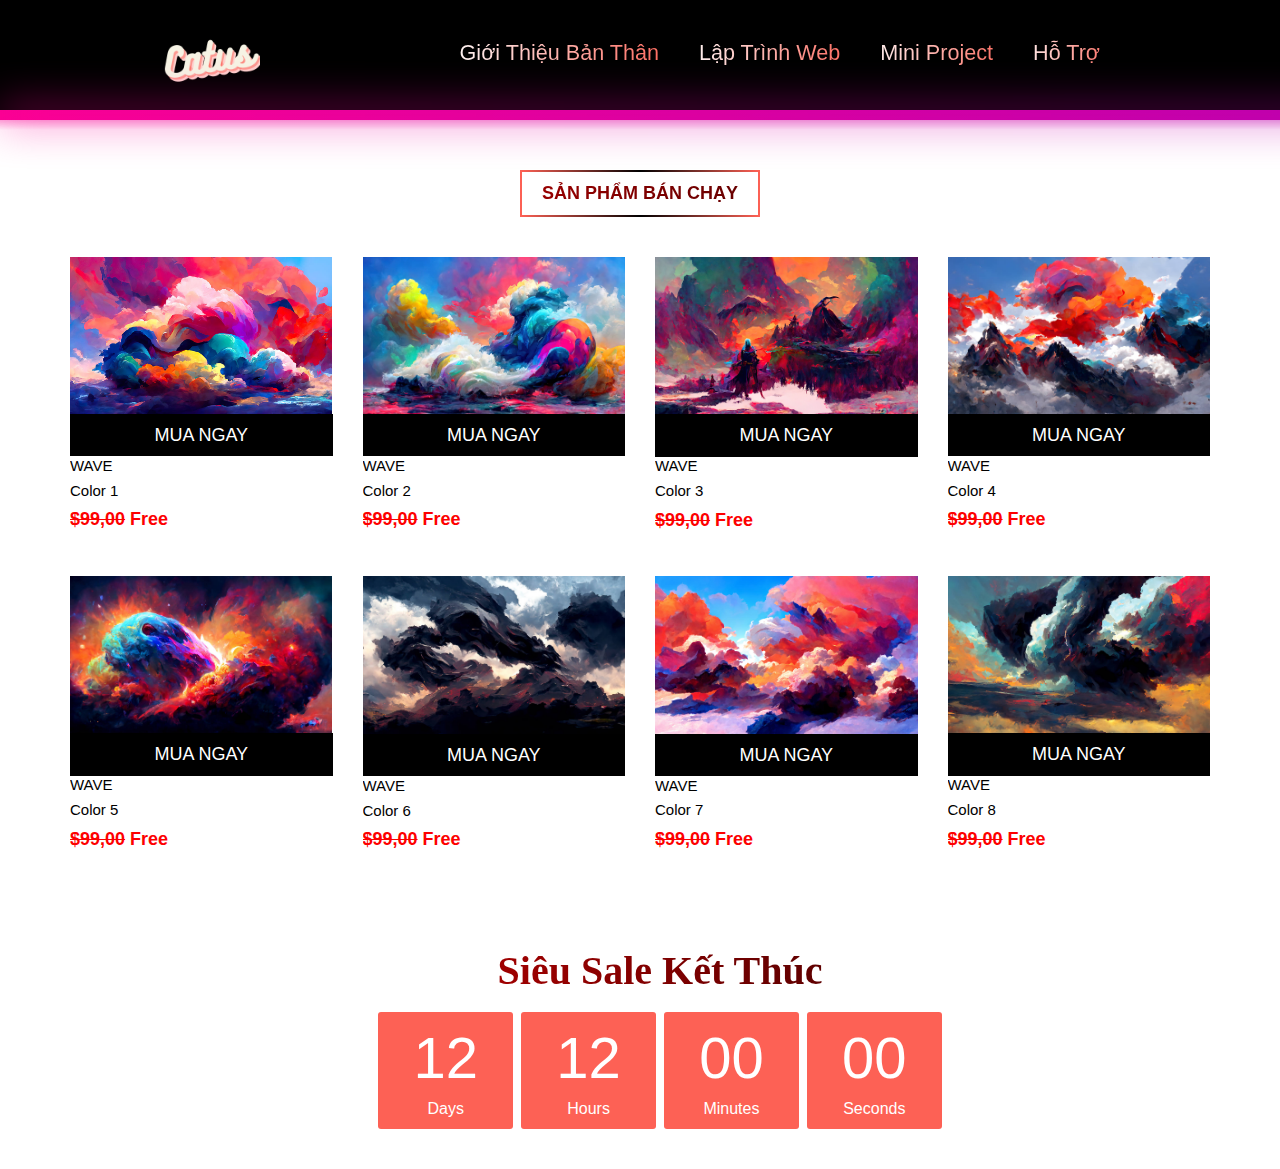
<file: WeByMee/h_index.html>
<html lang="en">
<head>
    <meta charset="UTF-8">
    <meta http-equiv="X-UA-Compatible" content="IE=edge">
    <meta name="viewport" content="width=device-width, initial-scale=1.0">
    <title>WeByCatus</title>
    <link rel="stylesheet" href="c_index.css">
</head>
<body>
    <div class="noi-dung">
        <div id="tieude">
            <nav class="noidung-tieude">
                <a href="" id="logo"><img width="100px" src="pCatus-removebg-preview.png" alt="logo"></a>
                <ul id="luachon-menu">
                    <li> <a href="h_cv.html">Giới Thiệu Bản Thân</a></li>
                    <li> <a href="">Lập Trình Web</a>
                        <ul class="sub-menu">
                            <li><a href="">HTML</a>
                            </li>
                            <li><a href="">CSS</a>
                                <ul class="sub-menu">
                                    <li><a href="h_autotype.html">Auto type</a></li>
                                    <li><a href="h_fire.html">Nguồn</a></li>
                                    <li><a href="h_error.html">404</a></li>
                                    <li><a href="h_rainbowcat.html">rainbowcat</a></li>
                                </ul>
                            </li>
                            <li><a href="">JavaC</a>
                                <ul class="sub-menu">
                                    <li><a href="">menu 2.1.1</a></li>
                                    <li><a href="">menu 2.1.2</a></li>
                                    <li><a href="">menu 2.1.3</a></li>
                                    <li><a href="">menu 2.1.4</a></li>
                                </ul>
                            </li>
                        </ul>
                    </li>
                    <li><a href="">Mini Project</a>
                        <ul class="sub-menu">
                            <li><a href="lucky.html">Lucky</a></li>
                            <li><a href="">menu 2.2</a></li>
                            <li><a href="">menu 2.3</a></li>
                            <li><a href="">menu 2.4</a></li>
                        </ul>
                    </li>
                    <li><a href="">Hỗ Trợ</a></li>
  
                </ul>
            </nav>
        </div>
        <style>
            *{
                padding: 0;
                margin: 0;
                @import url('https://fonts.googleapis.com/css2?family=Open+Sans:wght@300;600&display=swap');
                
                
            }
        
        </style>
        <div class="loader">
        
        </div>
        <div class="wrapper-body">
            <div class="tieude-sanpham">
                <h3 id="sanpham"> Sản Phẩm Bán Chạy </h3>
            </div>
            
            <ul class="hang1">
                <li>
                    <div class="hang1-item">
                        <div class="hang1-top">
                            <a href=""class="hang1-thumb" >
                                <img id="sp" src="images1/pt1.jpg" alt="">
                            </a>
                            <a href="" class="mua-ngay">Mua Ngay</a>
                            <!-- mua ngay -->
                            <div class="hang1-info">
                                <a href="" class="hang1-danhmuc">wave</a>
                                <a href="" class="hang1-name">Color 1</a>
                                <div class="hang1-price"><del>$99,00</del> Free</div>
                            </div>
                        </div>
                    </div>
                </li>
    
                <li>
                    <div class="hang1-item">
                        <div class="hang1-top">
                            <a href="https://www.deviantart.com/ururuty/art/Emerge-into-something-better-916300052" class="hang1-thumb">
                                <img id="sp" src="images1/pt2.jpg" alt="">
                            </a>
                            <a href="" class="mua-ngay">Mua Ngay</a>
                            <!-- mua ngay -->
                            <div class="hang1-info">
                                <a href="" class="hang1-danhmuc">Wave</a>
                                <a href="" class="hang1-name">Color 2</a>
                                <div class="hang1-price"><del>$99,00</del> Free</div>
                            </div>
                        </div>
                    </div>
                </li>
    
                <li>
                    <div class="hang1-item">
                        <div class="hang1-top">
                            <a href="https://www.deviantart.com/ururuty/art/Clouds-and-mountains-915879919" class="hang1-thumb">
                                <img id="sp" src="images1/pt3.jpg" alt="">
                            </a>
                            <a href="" class="mua-ngay">Mua Ngay</a>
                            <!-- mua ngay -->
                            <div class="hang1-info">
                                <a href="" class="hang1-danhmuc">wave</a>
                                <a href="" class="hang1-name">Color 3</a>
                                <div class="hang1-price"><del>$99,00</del> Free</div>
                            </div>
                        </div>
                    </div>
                </li>
    
                <li>
                    <div class="hang1-item">
                        <div class="hang1-top">
                            <a href="https://www.deviantart.com/ururuty/art/Clouds-and-mountains-915879919" class="hang1-thumb">
                                <img id="sp" src="images1/pt4.jpg" alt="">
                            </a>
                            <a href="" class="mua-ngay">Mua Ngay</a>
                            <!-- mua ngay -->
                            <div class="hang1-info">
                                <a href="" class="hang1-danhmuc">wave</a>
                                <a href="" class="hang1-name">Color 4</a>
                                <div class="hang1-price"><del>$99,00</del> Free</div>
                            </div>
                        </div>
                    </div>
                </li>
    
                <li>
                    <div class="hang1-item">
                        <div class="hang1-top">
                            <a href="https://www.deviantart.com/ururuty/art/New-life-914467679" class="hang1-thumb">
                                <img id="sp" src="images1/pt5.jpg" alt="">
                            </a>
                            <a href="" class="mua-ngay">Mua Ngay</a>
                            <!-- mua ngay -->
                            <div class="hang1-info">
                                <a href="" class="hang1-danhmuc">wave</a>
                                <a href="" class="hang1-name">Color 5</a>
                                <div class="hang1-price"><del>$99,00</del> Free</div>
                            </div>
                        </div>
                    </div>
                </li>
    
                <li>
                    <div class="hang1-item">
                        <div class="hang1-top">
                            <a href="https://www.deviantart.com/ururuty/art/Clouds-tell-stories-916711730" class="hang1-thumb">
                                <img id="sp" src="images1/pt6.jpg" alt="">
                            </a>
                            <a href="" class="mua-ngay">Mua Ngay</a>
                            <!-- mua ngay -->
                            <div class="hang1-info">
                                <a href="" class="hang1-danhmuc">wave</a>
                                <a href="" class="hang1-name">Color 6</a>
                                <div class="hang1-price"><del>$99,00</del> Free</div>
                            </div>
                        </div>
                    </div>
                </li>
    
                <li>
                    <div class="hang1-item">
                        <div class="hang1-top">
                            <a href="https://www.deviantart.com/ururuty/art/Inspired-place-913754307" class="hang1-thumb">
                                <img id="sp" src="images1/pt7.jpg" alt="">
                            </a>
                            <a href="" class="mua-ngay">Mua Ngay</a>
                            <!-- mua ngay -->
                            <div class="hang1-info">
                                <a href="" class="hang1-danhmuc">wave</a>
                                <a href="" class="hang1-name">Color 7</a>
                                <div class="hang1-price"><del>$99,00</del> Free</div>
                            </div>
                        </div>
                    </div>
                </li>
    
                <li>
                    <div class="hang1-item">
                        <div class="hang1-top">
                            <a href="https://www.deviantart.com/ururuty/art/Clouds-names-918450176" class="hang1-thumb">
                                <img id="sp" src="images1/pt8.jpg" alt="">
                            </a>
                            <a href="" class="mua-ngay">Mua Ngay</a>
                            <!-- mua ngay -->
                            <div class="hang1-info">
                                <a href="" class="hang1-danhmuc">wave</a>
                                <a href="" class="hang1-name">Color 8</a>
                                <div class="hang1-price"><del>$99,00</del> Free</div>
                            </div>
                        </div>
                    </div>
                </li>
    
            </ul>
        </div>
    </body>    
        
    </div>
    <div id="clockdiv">
        <h2 class="sieusale">Siêu Sale Kết Thúc</h2>
        <div>
          <span class="days"></span>
          <div class="smalltext">Days</div>
        </div>
        <div>
          <span class="hours"></span>
          <div class="smalltext">Hours</div>
        </div>
        <div>
          <span class="minutes"></span>
          <div class="smalltext">Minutes</div>
        </div>
        <div>
          <span class="seconds"></span>
          <div class="smalltext">Seconds</div>
        </div>
    </div>
    

       
    <script type='text/javascript'>
      function getTimeRemaining(endtime) {
        var t = Date.parse(endtime) - Date.parse(new Date());
        var seconds = Math.floor((t / 1000) % 60);
        var minutes = Math.floor((t / 1000 / 60) % 60);
        var hours = Math.floor((t / (1000 * 60 * 60)) % 24);
        var days = Math.floor(t / (1000 * 60 * 60 * 24));
        return {
          'total': t,
          'days': days,
          'hours': hours,
          'minutes': minutes,
          'seconds': seconds
        };
      }
      
      function initializeClock(id, endtime) {
        var clock = document.getElementById(id);
        var daysSpan = clock.querySelector('.days');
        var hoursSpan = clock.querySelector('.hours');
        var minutesSpan = clock.querySelector('.minutes');
        var secondsSpan = clock.querySelector('.seconds');
      
        function updateClock() {
          var t = getTimeRemaining(endtime);
      
          daysSpan.innerHTML = t.days;
          hoursSpan.innerHTML = ('0' + t.hours).slice(-2);
          minutesSpan.innerHTML = ('0' + t.minutes).slice(-2);
          secondsSpan.innerHTML = ('0' + t.seconds).slice(-2);
      
          if (t.total <= 0) {
            clearInterval(timeinterval);
          }
        }
      
        updateClock();
        var timeinterval = setInterval(updateClock, 1000);
      }
      
      var deadline = new Date(Date.parse(new Date()) + 60 * 60 * 60 * 05 * 1000);
      initializeClock('clockdiv', deadline);
    </script>
    
</body>
</html>
</file>
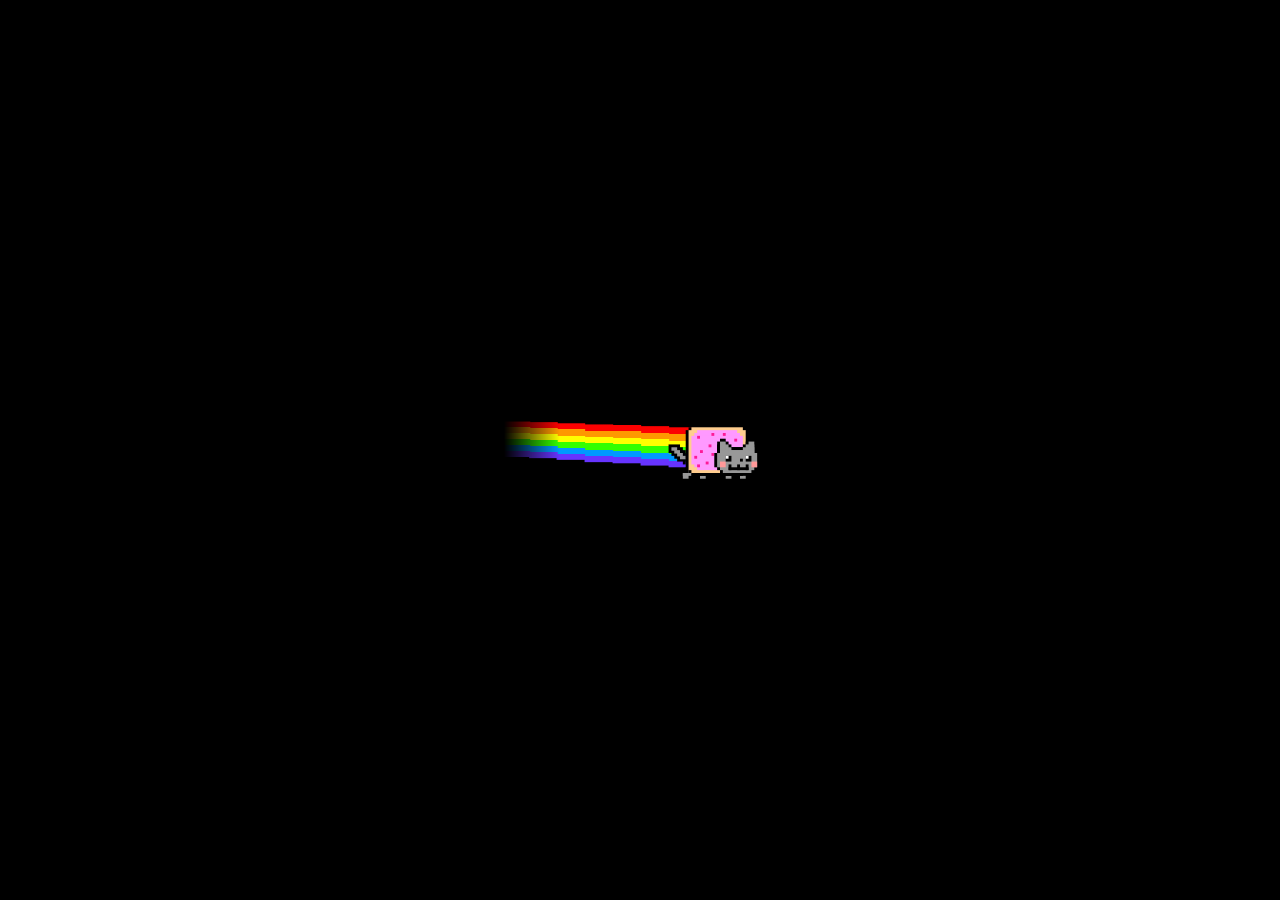
<file: WeByMee/h_rainbowcat.html>
<html lang="en">
<head>
    <meta charset="UTF-8">
    <meta http-equiv="X-UA-Compatible" content="IE=edge">
    <meta name="viewport" content="width=device-width, initial-scale=1.0">
    <title>Mèo Bảy Màu</title>
    <link rel="stylesheet" href="c_rainbowcat.css">
</head>
<body>
    <div id="animation-container">
        <svg class="animation-rainbow-cat" viewbox="0 0 70 20">
          <defs>
            <linearGradient id="rainbow-colors" x1="0.5" x2="0.5" y2="1">
              <stop class="rainbow-color1" offset="0" />
              <stop class="rainbow-color1" offset="0.167" />
              <stop class="rainbow-color2" offset="0.167" />
              <stop class="rainbow-color2" offset="0.335" />
              <stop class="rainbow-color3" offset="0.335" />
              <stop class="rainbow-color3" offset="0.5" />
              <stop class="rainbow-color4" offset="0.5" />
              <stop class="rainbow-color4" offset="0.669" />
              <stop class="rainbow-color5" offset="0.669" />
              <stop class="rainbow-color5" offset="0.833" />
              <stop class="rainbow-color6" offset="0.833" />
              <stop class="rainbow-color6" offset="1" />
            </linearGradient>
          </defs>
          <g class="rainbow-cat">
            <g class="rainbow">
              <rect />
              <rect />
              <rect />
              <rect />
              <rect />
              <rect />
              <rect />
            </g>
            <g class="cat">
              <g class="cat-tail" transform="translate(40, 5.5)">
                <rect />
                <rect />
                <rect />
                <rect />
                <rect />
                <rect />
                <rect />
                <rect />
                <rect />
              </g>
              <g class="cat-legs" transform="translate(43, 5.5)">
                <rect />
                <rect />
                <rect />
                <rect />
                <rect />
                <rect />
                <rect />
                <rect />
                <rect />
                <rect />
                <rect />
                <rect />
                <rect />
                <rect />
                <rect />
              </g>
              <g class="cat-bread" transform="translate(43, 5.5)">
                <rect />
                <rect />
                <rect />
                <rect />
                <rect />
                <rect />
                <rect />
                <rect />
                <rect />
                <rect />
                <rect />
                <rect />
                <rect />
                <rect />
                <rect />
                <rect />
                <rect />
                <rect />
              </g>
              <g class="cat-head" transform="translate(43, 5.5)">
                <rect />
                <rect />
                <rect />
                <rect />
                <rect />
                <rect />
                <rect />
                <rect />
                <rect />
                <rect />
                <rect />
                <rect />
                <rect />
                <rect />
                <rect />
                <rect />
                <rect />
                <rect />
                <rect />
                <rect />
                <rect />
                <rect />
                <rect />
                <rect />
                <rect />
                <rect />
                <rect />
                <rect />
                <rect />
                <rect />
              </g>
            </g>
          </g>
        </svg>
      </div>
</body>
</html>
</file>
<file: WeByMee/c_index.css>
html, body{
    background-color: white;
}

.noidung-tieude{
    max-width: 960px;
    margin: 0px auto;
}

#tieude{
    background-color: #000;
    z-index: 1;
}

nav{
    display: flex;
    /* làm cho chữ và logo thẳng hàng với nhau */
    justify-content: space-between;
    justify-items: center;
}

#logo{
    padding: 5px 0px;
}

#logo img{
    max-width: 100px;
    margin: auto;    
}

ul#luachon-menu li a{
    color: #ff0000;
    font-family: 'Anton', sans-serif;
    background: linear-gradient(to right,#ffffff,#fd6155);
    -webkit-background-clip:text;
    color: transparent;
}

#luachon-menu{
    display: flex;
    list-style: none;
    margin: 0;
    padding: 0;
}

#luachon-menu li{
    position: relative;
}

#luachon-menu li a
{
    color: #ffffff,#fd6155;
    display: block ;
    padding: 40px 20px;
    text-decoration: none;
    font-size: larger;
}

#luachon-menu ul.sub-menu{
    list-style: none !important;
    position: absolute;
    background-color: rgb(0, 0, 0);
    padding: 15px 0px;
    width: 150px;
    display: none ;
    z-index: 1;
}

#luachon-menu li:hover>ul.sub-menu{
    display: block;
}

#luachon-menu ul.sub-menu a{
    padding: 8px 15px;
    border-bottom: 1px solid rgb(0, 0, 0) ;
    
}

#luachon-menu ul.sub-menu li:hover a{
    
    border-bottom: 1px solid;
    border-image-slice: 1 ;
    border-image-source: linear-gradient(to right,#ffffff,#fd6155);
}

#luachon-menu ul.sub-menu li:last-child a{
    border: none ;
}

#luachon-menu ul.sub-menu ul.sub-menu {
    left: 149px;
    top: 0px;
    border-bottom: 1px solid rgb(255, 0, 0);
    z-index: 1;
}

/* Thiết lập border khi hover */
#luachon-menu>li>a{
    position: relative;
}

#luachon-menu>li>a::before{
    content: "";
    height: 1px;
    width: 0px;
    background: linear-gradient(to right,#ffffff,#fd6155);
    position: absolute;
    bottom: 30px;
    left: 0px;
    transition: 0.25s;
    
}

#luachon-menu>li:hover>a::before{
    
    width: 100%;
}

#product{
        padding: 0;
        margin: 0;
}
.loader
{
    position: relative;
    width: 10000px;
    height: 10px;
    background:#fff ;
    -webkit-box-reflect: below 0 linear-gradient(transparent, #0005);
}
.loader::before
{
    content: '';
    position: absolute;
    inset: 0;
    background: linear-gradient(90deg,#fb0094,#0000ff,#00ff00,#c9c920,#fd7a4d,#fb0094,#0000ff,#00ff00,#c9c920,#fd7a4d);
    animation: animate 20s linear infinite;
    background-size: 500%;
    
}
.loader::after
{
    content: '';
    position: absolute;
    inset: 0;
    background: linear-gradient(90deg,#fb0094,#0000ff,#00ff00,#c9c920,#fd7a4d,#fb0094,#0000ff,#00ff00,#c9c920,#fd7a4d);
    animation: animate 20s linear infinite;
    background-size: 500%;
    filter: blur(20px);
}
@keyframes animate
{
    0%
    {
    
        background-position: 0 0 ;
    }
    0%
    {
    
        background-position: 500% 0 ;
    }
}
.wrapper-Body{
    max-width: 1170px;
    margin: 0 auto;
}

.wrapper-body{
    padding: 10px 0px;
}

body{
    font-family: 'Open Sans', sans-serif;
    font-size: 18px;
    color: #111;
    line-height: 1.25;

}
.tieude-sanpham{
    text-align: center;
    margin: 40px;
    background: linear-gradient(to right,#ff0000,#000000);
    -webkit-background-clip:text;
    color: transparent;
    
}

#sanpham{
    font-size: 18px;
    font-family: 'Anton', sans-serif;
    padding: 10px 20px;
    text-transform: uppercase;
    border: 1px solid ;
    display: inline-block;
    border: 2px solid;
    border-image-slice: 1 ;
    border-image-source: linear-gradient(to left,#fd6155,#000000,#fd6155);
    
    
}

ul.hang1{
    list-style: none;
    display: flex;
    flex-wrap: wrap;
    justify-content: space-between;
}

ul.hang1 li{
    flex-basis: 25%;
    padding-left: 15px;
    padding-right: 15px;
    box-sizing: border-box;
}

ul.hang1 li img{
    max-width: 100%;
    height: auto;
}

ul.hang1 li .hang1-info .hang1-thumb
{
    display: block;
}
.hang1-info{
    padding: 40px 0px;
}
ul.hang1 li .hang1-info a{
    display: block;
    text-decoration: none;
}
.hang1-danhmuc a{
    font-family: 'Dancing Script', cursive;
}

ul.hang1 li .tensp{
display: block;
text-decoration: none;
}
ul.hang1 li .hang1-info .hang1-danhmuc{
    text-decoration: none;
    display: block;
    font-size: 15px;
    text-transform: uppercase;
    color: #000000;padding: 3px 0px;
}

ul.hang1 li .hang1-info .hang1-name{
    text-decoration: none;
    font-size: 15px;
    display: block;
    color: #000000;
    padding: 3px 0px;font-weight: 300; 
}

#sp{
    width: auto;
}
ul.hang1 li .hang1-info .hang1-price{
    color: rgb(253, 0, 0);
    padding: 5px 0px;
    font-weight: 600;
}
ul.hang1 li .hang1-top
{
    position: relative;
    overflow: hidden;
}
.hang1-top a.mua-ngay{
    text-transform: uppercase;
    text-decoration: none;
    text-align: center;
    display: block;
    background-color: rgb(0, 0, 0);
    color: #ffffff  ;
    padding: 10px 0px;
    position: absolute;
    width: 100%;
}
button {
    border-radius: 5px;
    border: none;
    padding: 15px 30px;
    font-size: 24px;
    display: block;
    text-transform: uppercase;
    letter-spacing: 2px;
    cursor: pointer;
    transition: 0.3s ease all;
    line-height: 1;
    display: flex;
    background-color: DodgerBlue;
    color: white;
  }
 button:hover {
    background: #eee;
    color: #000;
  }
 .icon {
    margin-right: 8px;
  }
 .reset {
    font-size: 12px;
    padding: 8px 16px;
    margin: 50px auto 0;
  }
  #clockdiv h2.sieusale{
    font-family:'Roboto';
    font-size: 100px;
    color:red;
    text-align:center;
    font-size:40px;margin:0 0 16px;
    background: linear-gradient(to right,#ff0000,#000000);
    -webkit-background-clip:text;
    color: transparent;
}
#clockdiv{
    font-family: 'Open Sans', sans-serif;
    color:rgb(255, 255, 255);
    background-color: rgb(255, 255, 255);
    display:inline-block;
    font-weight:100;
    text-align:center;
    font-size:30px;
    margin:20px auto;
    padding:20px;width:100%;
    
}
#clockdiv > div{
    padding:10px 35px;
    border-radius:3px;
    background-color: #fd6155;
    display:inline-block;
}
#clockdiv div > span{
    padding:0;
    border-radius:3px;
    font-size:58px;
    display:inline-block
}
#clockdiv .smalltext{
    padding-top:5px;
    font-size:16px;
}
</file>
<file: WeByMee/index.css>
html, body{
    background-color: rgb(255, 255, 255);
}
.noidung-tieude{
    max-width: 960px;
    margin: 0px auto;
}
#tieude{
    background-color: rgb(0, 0, 0);
    z-index: 1;
}
nav{
    display: flex;
    /* làm cho chữ và logo thẳng hàng với nhau */
    justify-content: space-between;
    justify-items: center;
}
#logo{
    padding: 5px 0px;
}
#logo img{
    max-width: 100px;
    margin: auto;    
}
#luachon-menu{
    display: flex;
    list-style: none;
    margin: 0;
    padding: 0;
}
#luachon-menu li{
    position: relative;
}
#luachon-menu li a
{
    color: #ffffff;
    display: block ;
    padding: 40px 20px;
    text-decoration: none;  
    list-style: none !important;
    font-size: larger;
}
#luachon-menu ul.sub-menu
{
    list-style: none !important;
    position: absolute;
    background-color: rgb(0, 0, 0);
    padding: 15px 0px;
    width: 150px;
    display: none ;
}
#luachon-menu li:hover>ul.sub-menu{
    display: block;
}
#luachon-menu ul.sub-menu a{
    padding: 8px 15px;
    border-bottom: 1px solid rgb(0, 0, 0) ;
    
}
#luachon-menu ul.sub-menu li:hover a{
    border-bottom: 1px solid;
    border-image-slice: 1 ;
    border-image-source: linear-gradient(to right,#c94b4b,#4b134f);
}
#luachon-menu ul.sub-menu li:last-child a{
    border: none ;
}
#luachon-menu ul.sub-menu ul.sub-menu {
    left: 149px;
    top: 0px;
    border-bottom: 1px solid rgb(255, 0, 0);
    z-index: 1;
}
/* Thiết lập border khi hover */
#luachon-menu>li>a{
    position: relative;
}
#luachon-menu>li>a::before{
    content: "";
    height: 4px;
    width: 0px;
    background: linear-gradient(to right,#c94b4b,#4b134f);
    position: absolute;
    bottom: 30px;
    left: 0px;
    transition: 0.25s;
    
}
#luachon-menu>li:hover>a::before{
    
    width: 100%;
}
#product
    {
        padding: 0;
        margin: 0;
    }
.wrapper-Body{
    max-width: 1170px;
    margin: 0 auto;
}
.wrapper-body{
    padding: 100px 0px;
}
body{
    font-family: 'Open Sans', sans-serif;
    font-size: 14px;
    color: #111;
    line-height: 1.15;

}
.tieude-sanpham{
    text-align: center;
    margin: 40px;
    background: linear-gradient(to right,#4b134f,#c94b4b);
    -webkit-background-clip:text;
    color: transparent;
    
}
#sanpham{
    font-size: 18px;
    padding: 10px 20px;
    text-transform: uppercase;
    border: 1px solid ;
    display: inline-block;
    border: 1px solid;
    border-image-slice: 1 ;
    border-image-source: linear-gradient(to right,#c94b4b,#4b134f);
    
}
ul.hang1{
    list-style: none;
    display: flex;
    flex-wrap: wrap;
    justify-content: space-between;
}
ul.hang1 li{
    flex-basis: 25%;
    padding-left: 15px;
    padding-right: 15px;
    box-sizing: border-box;
}
ul.hang1 li img{
    max-width: 100%;
    height: auto;
}

ul.hang1 li .tensp{
display: block;
text-decoration: none;
}
ul.hang1 li .hang1-cat{
    text-decoration: none;
    display: block;font-size: 11px;
    text-transform: uppercase;
    color: #000000;padding: 3px 0px;
}

ul.hang1 li .hang1-name{
    text-decoration: none;
    display: block;color: #000000;
    padding: 3px 0px;font-weight: 300; 
}

#sp{
    width: auto;
}
.hang1-price{
    color: rgb(253, 0, 0);
    padding: 5px 0px;
    font-weight: 600;
}
 .hang1-info{
    padding: 20px 0px;
 }
 .hang1-top{
    position: relative;
 }
 a.mua-ngay{
    text-decoration: none;
    font-weight: 600;
    text-align: center;
    display: block;
    background-color: rgb(0, 0, 0);
    color: #ffffff  ;
    padding: 10px 0px;
    position: absolute;
    /* bottom: -36px; */
    width: 100%;
    
    
 }
 
.hang1-thumb{
    display: block;
}
button {
    border-radius: 5px;
    border: none;
    padding: 15px 30px;
    font-size: 24px;
    display: block;
    text-transform: uppercase;
    letter-spacing: 2px;
    cursor: pointer;
    transition: 0.3s ease all;
    line-height: 1;
    display: flex;
    background-color: DodgerBlue;
    color: white;
  }
 button:hover {
    background: #eee;
    color: #000;
  }
 .icon {
    margin-right: 8px;
  }
 .reset {
    font-size: 12px;
    padding: 8px 16px;
    margin: 50px auto 0;
  }
  #clockdiv h2.sieusale{
    font-family:'Roboto';
    font-size: 100px;
    color:red;
    text-align:center;
    font-size:40px;margin:0 0 16px;
    background: linear-gradient(to right,#ff0000,#000000);
    -webkit-background-clip:text;
    color: transparent;
}
#clockdiv{
    font-family:sans-serif;
    color:#fff;
    
    background:rgba(255, 255, 255, 0.63);
    display:inline-block;
    font-weight:100;
    text-align:center;
    font-size:30px;
    margin:20px auto;
    padding:20px;width:100%;
    
}
#clockdiv > div{
    padding:10px 35px;
    border-radius:3px;
    background:url(f1.jpg);
    background-repeat: no-repeat;
    background-size: cover;
    
    display:inline-block;
}
#clockdiv div > span{
    padding:0;border-radius:3px;
    font-size:58px;display:inline-block
}
#clockdiv .smalltext{
    padding-top:5px;
    font-size:16px;
}
</file>
<file: WeByMee/c_cv.css>
*
{
    margin: 0;
    padding: 0;
    box-sizing: border-box;
    font-family: 'Poppins',sans-serif;
}
html, body{
    background-color: #111;
    display: flex;
    justify-content: center;
    align-items: center;
    min-height: 100px;
    min-height: 100vh;

}
.left ul li h2
{
    padding: 20px 0 ;
    color: rgb(1, 255, 1);
    margin: 0 0px;
    position: relative;
    transform: skewY(345deg)translateY(-200px) ;
    animation: animateColor1 10s linear infinite;
}

section
{
    max-width: 100%;
    min-height: 100%;
    position:absolute;
    width: 100%;
    height: 100%;
    overflow: hidden;
    background: #111;
}

.text
{
    position: relative;
    /* padding-left: 100%; */
    transform: skewY(345deg)translateY(-200px) ;
    /* di chuyển */
    animation: animateColor 0.5s linear infinite;
}

@keyframes animateColor
{
    0%
    {   
        transform: translate(0,-20%);
        filter: hue-rotate(-0.25rad);
    }
    100%
    {
        transform: translate(0,0);
        filter: hue-rotate(3.142rad);
    }
}
.text h2{
    position: relative;
    width: 100%;
    font-size: 4em;
    color: #fff;
    pointer-events: none;
    line-height: 1em;
    white-space:nowrap ;
    /* text-shadow: calc(var(--x)) 100px 0 rgba(255,255,255,0.1);
    transform: translateX(calc(0% - var(--x) * 2)); */
}
.text h2 span
{
    color: #0f0;
    margin: 0 0px;
}
.text h2 span:nth-child(even)
{
    color: transparent;
    -webkit-text-stroke: 2px #fff;
}
.noidung{
    position: relative;
    width: 100%;
    max-width: 1000px;
    min-height: 1000px;
    background:rgb(75, 73, 73) ;
    margin: 50px;
    display: grid;
    grid-template-columns: 1fr 2fr;
    box-shadow: 0 35px 55px rgba(0,0,0,0,1);
}

ul {
    list-style: none;
    
}
h4 , h2 , a
{
    color: #fff;
}
a{
    text-decoration: none
}
.left{
    position:relative;
    background-color: #111;
    padding: 40px 30px;
    
}
.thongtin{
    padding-left: 50px;
}
.noidungleft li
{
    
    display: inline;
    line-height: 35px;
    letter-spacing: 1px;

    
}
.fb , .gm
{
    display: flex;
}

.noidungleft a
{
    color: rgb(255, 255, 255);
}
.noidungleft a:hover
{
    color: #0f0;
    margin: 0 0px;
    position: relative;
    transform: skewY(345deg)translateY(-200px) ;
    animation: animateColor1 0.5s linear infinite;
}
@keyframes animateColor1
{
    0%
    {   
        transform: translate(0,0);
        filter: hue-rotate(-0.25rad);
    }
    100%
    {
        transform: translate(0,0);
        filter: hue-rotate(3.142rad);
    }
}
.left .gtbt
{
    padding-top: 20px;
    text-transform: uppercase;
    font-size: larger;
}
.right{
    position:relative;
    background-color: #fff;
    padding: 40px 30px;
}
.img{
    max-width: 200px; 
    
}
.hinh{
    padding-left: 50px;
}
.right
{
    background: rgb(255, 255, 255);

}
.noidungright
{
    display: inline;
    line-height: 35px;
    letter-spacing: 1px;
    /* text-transform: uppercase; */

}
.right h2
{
    color: black;
    
}
.right h3
{
    margin: 5px;
    padding-left: 20px;
}
.muctieuht ul li{
    padding-left: 20px;
}
.skill
{
    width: 500px;
    margin: 1px ;
    color: #fff;
}

.bar
{
    background: #353b48;
    display: block;
    height: 20px;
    border: 1px solid rgba(0, 0, 0, 3);
    border-radius: 10px;
    overflow: hidden;
    
}
bar:hover
{
    color: #0f0;
}
.bar span
{
    height: 20px;
    float: left;
    background: #0f0;
    margin: 0 0px;
    position: relative;
    transform: skewY(345deg)translateY(-200px) ;
    animation: animateColor1 10s linear infinite;
}
.html
{
    width: 80%;
    
}
.css
{
    width: 60%;
    
}
.javac
{
    width: 30%;
}
.english
{
    width: 20%;
}
.right h2
{
    color: #0f0;
    margin: 0 0px;
    position: relative;
    transform: skewY(345deg)translateY(-200px) ;
    animation: animateColor1 100s linear infinite;
}
.none 
{   
    font-size: larger;
    text-transform: uppercase;
    color: #0f0;
    margin: 0 0px;
    position: relative;
    transform: skewY(345deg)translateY(-200px) ;
    animation: animateColor1 100s linear infinite;
    
}
#media
{
    padding-top: 10px;
    background-color: #111;
}
</file>
<file: WeByMee/c_error.css>
@import url('https://fonts.googleapis.com/css?family=Fira+Mono:400');
body{ 
  display: flex;
  width: 100vw;
  height: 100vh;
  align-items: center;
  justify-content: center;
  margin: 0;
  background: #131313;
  color: #fff;
  font-size: 96px;
  font-family: 'Fira Mono', monospace;
  letter-spacing: -7px;
}

div{
  animation: glitch 1s linear infinite;
  animation: animateColor1 0.5s linear infinite;
  color: #0f0;
  margin: 0 0px;
  position: relative;
  transform: skewY(345deg)translateY(-200px) ;
  animation: animateColor1 0.5s linear infinite;
}

@keyframes glitch{
  2%,64%{
    transform: translate(2px,0) skew(0deg);
  }
  4%,60%{
    transform: translate(-2px,0) skew(0deg);
  }
  62%{
    transform: translate(0,0) skew(5deg); 
  }
}
@keyframes animateColor1
{
    0%
    {   
        transform: translate(0,0);
        filter: hue-rotate(-0.25rad);
    }
    100%
    {
        transform: translate(0,0);
        filter: hue-rotate(3.142rad);
    }
}

div:before,
div:after{
  content: attr(title);
  position: absolute;
  left: 0;
}

div:before{
  animation: glitchTop 1s linear infinite;
  clip-path: polygon(0 0, 100% 0, 100% 33%, 0 33%);
  -webkit-clip-path: polygon(0 0, 100% 0, 100% 33%, 0 33%);
}

@keyframes glitchTop{
  2%,64%{
    transform: translate(2px,-2px);
  }
  4%,60%{
    transform: translate(-2px,2px);
  }
  62%{
    transform: translate(13px,-1px) skew(-13deg); 
  }
}

div:after{
  animation: glitchBotom 1.5s linear infinite;
  clip-path: polygon(0 67%, 100% 67%, 100% 100%, 0 100%);
  -webkit-clip-path: polygon(0 67%, 100% 67%, 100% 100%, 0 100%);
}

@keyframes glitchBotom{
  2%,64%{
    transform: translate(-2px,0);
  }
  4%,60%{
    transform: translate(-2px,0);
  }
  62%{
    transform: translate(-22px,5px) skew(21deg); 
  }
}
</file>
<file: WeByMee/c_fire.css>
body {
    display: grid;
    grid-template-rows: 1fr 10rem auto;
    grid-template-areas: "main" "." "footer";
    overflow-x: hidden;
    background: #F5F7FA;
    min-height: 100vh;
    font-family: "Open Sans", sans-serif;
  }

  body .footer {
    z-index: 1;
    --footer-background:#ED5565;
    display: grid;
    position: relative;
    grid-area: footer;
    min-height: 12rem;
  }
  body .footer .bubbles {
    position: absolute;
    top: 0;
    left: 0;
    right: 0;
    height: 1rem;
    background: var(--footer-background);
    filter: url("#blob");
  }
  body .footer .bubbles .bubble {
    position: absolute;
    left: var(--position, 50%);
    background: var(--footer-background);
    border-radius: 100%;
    -webkit-animation: bubble-size var(--time, 4s) ease-in infinite var(--delay, 0s), bubble-move var(--time, 4s) ease-in infinite var(--delay, 0s);
            animation: bubble-size var(--time, 4s) ease-in infinite var(--delay, 0s), bubble-move var(--time, 4s) ease-in infinite var(--delay, 0s);
    transform: translate(-50%, 100%);
  }
  .content
  {
    display: inline;
  }
  body .footer .content {
    z-index: 2;
    display: block;
    grid-template-columns: 1fr auto;
    grid-gap: 4rem;
    padding: 2rem;
    background: var(--footer-background);
  }
  body .footer .content a, body .footer .content p {
    color: #F5F7FA;
    text-decoration: none;
  }
  body .footer .content b {
    color: white;
  }
  body .footer .content p {
    margin: 0;
    font-size: 0.75rem;
  }
  body .footer .content > div {
    display: flex;
    flex-direction: column;
    justify-content: center;
  }
  body .footer .content > div > div {
    margin: 0.25rem 0;
  }
  body .footer .content > div > div > * {
    margin-right: 0.5rem;
  }
  body .footer .content > div .image {
    align-self: center;
    width: 4rem;
    height: 4rem;
    margin: 0.25rem 0;
    background-size: cover;
    background-position: center;
  }
  
  @-webkit-keyframes bubble-size {
    0%, 75% {
      width: var(--size, 4rem);
      height: var(--size, 4rem);
    }
    100% {
      width: 0rem;
      height: 0rem;
    }
  }
  
  @keyframes bubble-size {
    0%, 75% {
      width: var(--size, 4rem);
      height: var(--size, 4rem);
    }
    100% {
      width: 0rem;
      height: 0rem;
    }
  }
  @-webkit-keyframes bubble-move {
    0% {
      bottom: -4rem;
    }
    100% {
      bottom: var(--distance, 10rem);
    }
  }
  @keyframes bubble-move {
    0% {
      bottom: -4rem;
    }
    100% {
      bottom: var(--distance, 10rem);
    }
  }
</file>
<file: WeByMee/c_autotype.css>
@-webkit-keyframes typing {
    from {
      width: 0;
    }
  }
  @-webkit-keyframes blink-caret {
    50% {
      border-color: transparent;
    }
  }

  h1 {
    color: #ED5565;
    text-align: center;
    font: bold 300% Consolas, Monaco, monospace;
    border-right: 0.1em solid rgb(255, 0, 0);
    width: 16.5em;
    width: 21ch;
    margin: 5em auto;
    white-space: nowrap;
    overflow: hidden;
    -webkit-animation: typing 2s steps(21, end),
    blink-caret 0.5s step-end infinite alternate;
  }


  .content {
	position: relative;
  }
  .header
  {
	background-color: #111;
    
    min-height: 100px;
    min-height: 100vh;
  }
  
  .container {
	top: 0;
	bottom: 0;
	left: 0;
	right: 0;
  }
  
  #bongo-cat {
	position: absolute;
    max-width: 300px;
	top: 100px;
	bottom: 0;
	left: 0;
	right: 0;
	margin: auto;
    /* transform: translateX(-150%); */
  }
  
  .typing-animation {
	-webkit-animation-timing-function: linear;
			animation-timing-function: linear;
	-webkit-animation-iteration-count: infinite;
			animation-iteration-count: infinite;
	-webkit-animation-duration: 1200ms;
			animation-duration: 1200ms;
  }
  
  path#f1-l1 {
	-webkit-animation-name: typing-f1-l1;
			animation-name: typing-f1-l1;
  }
  
  path#f1-l2 {
	-webkit-animation-name: typing-f1-l2;
			animation-name: typing-f1-l2;
  }
  
  path#f1-l3 {
	-webkit-animation-name: typing-f1-l3;
			animation-name: typing-f1-l3;
  }
  
  path#f2-l4 {
	-webkit-animation-name: typing-f2-l4;
			animation-name: typing-f2-l4;
  }
  
  path#f2-l5 {
	-webkit-animation-name: typing-f2-l5;
			animation-name: typing-f2-l5;
  }
  
  path#f2-l6 {
	-webkit-animation-name: typing-f2-l6;
			animation-name: typing-f2-l6;
  }
  
  path#f3-l7 {
	-webkit-animation-name: typing-f3-l7;
			animation-name: typing-f3-l7;
  }
  
  path#f3-l8 {
	-webkit-animation-name: typing-f3-l8;
			animation-name: typing-f3-l8;
  }
  
  path#f3-l9 {
	-webkit-animation-name: typing-f3-l9;
			animation-name: typing-f3-l9;
  }
  
  @-webkit-keyframes typing-f3-l9 {
	0% {
	  d: path("M8,25L8,25");
	}
	82% {
	  d: path("M8,25L8,25");
	}
	92% {
	  d: path("M8,25L96,25");
	}
	100% {
	  d: path("M8,25L96,25");
	}
  }
  
  @keyframes typing-f3-l9 {
	0% {
	  d: path("M8,25L8,25");
	}
	82% {
	  d: path("M8,25L8,25");
	}
	92% {
	  d: path("M8,25L96,25");
	}
	100% {
	  d: path("M8,25L96,25");
	}
  }
  @-webkit-keyframes typing-f3-l8 {
	0% {
	  d: path("M8,13L8,13");
	}
	68% {
	  d: path("M8,13L8,13");
	}
	82% {
	  d: path("M8,13L146,13");
	}
	100% {
	  d: path("M8,13L146,13");
	}
  }
  @keyframes typing-f3-l8 {
	0% {
	  d: path("M8,13L8,13");
	}
	68% {
	  d: path("M8,13L8,13");
	}
	82% {
	  d: path("M8,13L146,13");
	}
	100% {
	  d: path("M8,13L146,13");
	}
  }
  @-webkit-keyframes typing-f3-l7 {
	0% {
	  d: path("M0,1L0,1");
	}
	60% {
	  d: path("M0,1L0,1");
	}
	68% {
	  d: path("M0,1L96,1");
	}
	100% {
	  d: path("M0,1L96,1");
	}
  }
  @keyframes typing-f3-l7 {
	0% {
	  d: path("M0,1L0,1");
	}
	60% {
	  d: path("M0,1L0,1");
	}
	68% {
	  d: path("M0,1L96,1");
	}
	100% {
	  d: path("M0,1L96,1");
	}
  }
  @-webkit-keyframes typing-f2-l6 {
	0% {
	  d: path("M8,25L8,25");
	}
	54% {
	  d: path("M8,25L8,25");
	}
	60% {
	  d: path("M8,25L69,25");
	}
	100% {
	  d: path("M8,25L69,25");
	}
  }
  @keyframes typing-f2-l6 {
	0% {
	  d: path("M8,25L8,25");
	}
	54% {
	  d: path("M8,25L8,25");
	}
	60% {
	  d: path("M8,25L69,25");
	}
	100% {
	  d: path("M8,25L69,25");
	}
  }
  @-webkit-keyframes typing-f2-l5 {
	0% {
	  d: path("M8,13L8,13");
	}
	44% {
	  d: path("M8,13L8,13");
	}
	54% {
	  d: path("M8,13L114,13");
	}
	100% {
	  d: path("M8,13L114,13");
	}
  }
  @keyframes typing-f2-l5 {
	0% {
	  d: path("M8,13L8,13");
	}
	44% {
	  d: path("M8,13L8,13");
	}
	54% {
	  d: path("M8,13L114,13");
	}
	100% {
	  d: path("M8,13L114,13");
	}
  }
  @-webkit-keyframes typing-f2-l4 {
	0% {
	  d: path("M0,1L0,1");
	}
	30% {
	  d: path("M0,1L0,1");
	}
	44% {
	  d: path("M0,1L136,1");
	}
	100% {
	  d: path("M0,1L136,1");
	}
  }
  @keyframes typing-f2-l4 {
	0% {
	  d: path("M0,1L0,1");
	}
	30% {
	  d: path("M0,1L0,1");
	}
	44% {
	  d: path("M0,1L136,1");
	}
	100% {
	  d: path("M0,1L136,1");
	}
  }
  @-webkit-keyframes typing-f1-l3 {
	0% {
	  d: path("M8,25L8,25");
	}
	24% {
	  d: path("M8,25L8,25");
	}
	30% {
	  d: path("M8,25L61,25");
	}
	100% {
	  d: path("M8,25L61,25");
	}
  }
  @keyframes typing-f1-l3 {
	0% {
	  d: path("M8,25L8,25");
	}
	24% {
	  d: path("M8,25L8,25");
	}
	30% {
	  d: path("M8,25L61,25");
	}
	100% {
	  d: path("M8,25L61,25");
	}
  }
  @-webkit-keyframes typing-f1-l2 {
	0% {
	  d: path("M8,13L8,13");
	}
	14% {
	  d: path("M8,13L8,13");
	}
	24% {
	  d: path("M8,13L124,13");
	}
	100% {
	  d: path("M8,13L124,13");
	}
  }
  @keyframes typing-f1-l2 {
	0% {
	  d: path("M8,13L8,13");
	}
	14% {
	  d: path("M8,13L8,13");
	}
	24% {
	  d: path("M8,13L124,13");
	}
	100% {
	  d: path("M8,13L124,13");
	}
  }
  @-webkit-keyframes typing-f1-l1 {
	0% {
	  d: path("M0,1L0,1");
	}
	14% {
	  d: path("M0,1L160,1");
	}
	100% {
	  d: path("M0,1L160,1");
	}
  }
  @keyframes typing-f1-l1 {
	0% {
	  d: path("M0,1L0,1");
	}
	14% {
	  d: path("M0,1L160,1");
	}
	100% {
	  d: path("M0,1L160,1");
	}
  }
  #paw-right--up,
  #paw-right--down,
  #paw-left--up,
  #paw-left--down {
	-webkit-animation: blink 300ms infinite;
			animation: blink 300ms infinite;
  }
  
  #paw-right--up,
  #paw-left--down {
	-webkit-animation-delay: 150ms;
			animation-delay: 150ms;
  }
  
  @-webkit-keyframes blink {
	0% {
	  opacity: 0;
	}
	49% {
	  opacity: 0;
	}
	50% {
	  opacity: 1;
	}
  }
  
  @keyframes blink {
	0% {
	  opacity: 0;
	}
	49% {
	  opacity: 0;
	}
	50% {
	  opacity: 1;
	}
  }
  #laptop__code {
	transform: rotateX(-37deg) rotateY(-46deg) rotateZ(-23deg) translateX(8px) translateY(20px) translateZ(-50px);
  }
</file>
<file: WeByMee/c_rainbowcat.css>
body {
    background-color: black;
  }
  
  svg {
    mask-image: linear-gradient(to left, #000000 70%, #ffffff00 84%);
    -webkit-mask-image: linear-gradient(to left, #000000 70%, #ffffff00 84%);
    width: 400px;
  }
  
  #animation-container {
    height: 100%;
    width: 100%;
    display: flex;
    justify-content: center;
    align-items: center;
  }
  
  .animation-rainbow-cat .rainbow-color1 {
    stop-color: #fc0101;
  }
  
  .animation-rainbow-cat .rainbow-color2 {
    stop-color: #fe9900;
  }
  
  .animation-rainbow-cat .rainbow-color3 {
    stop-color: #ffff00;
  }
  
  .animation-rainbow-cat .rainbow-color4 {
    stop-color: #33ff00;
  }
  
  .animation-rainbow-cat .rainbow-color5 {
    stop-color: #0099ff;
  }
  
  .animation-rainbow-cat .rainbow-color6 {
    stop-color: #6734ff;
  }
  
  .animation-rainbow-cat .rainbow-cat .rainbow rect {
    width: 5px;
    stroke: transparent;
    fill: url(#rainbow-colors);
  }
  
  /* Bagian Pelangi */
  
  .animation-rainbow-cat .rainbow-cat .rainbow rect:nth-of-type(1) {
    height: 7px;
    transform: translate(40px, 6px);
    animation: rainbow-boost-1 0.2s linear 0.2s infinite alternate;
  }
  @keyframes rainbow-boost-1 {
    to {
      transform: translate(40px, 7px);
    }
  }
  
  .animation-rainbow-cat .rainbow-cat .rainbow rect:nth-of-type(2) {
    height: 6.9px;
    transform: translate(35.1px, 5.8px);
    animation: rainbow-boost-2 0.2s linear 0.23s infinite alternate;
  }
  @keyframes rainbow-boost-2 {
    to {
      transform: translate(35.1px, 7.2px);
    }
  }
  
  .animation-rainbow-cat .rainbow-cat .rainbow rect:nth-of-type(3) {
    height: 6.7px;
    transform: translate(30.2px, 5.6px);
    animation: rainbow-boost-3 0.2s linear 0.26s infinite alternate;
  }
  @keyframes rainbow-boost-3 {
    to {
      transform: translate(30.2px, 7.4px);
    }
  }
  
  .animation-rainbow-cat .rainbow-cat .rainbow rect:nth-of-type(4) {
    height: 6.6px;
    transform: translate(25.3px, 5.5px);
    animation: rainbow-boost-4 0.2s linear 0.29s infinite alternate;
  }
  @keyframes rainbow-boost-4 {
    to {
      transform: translate(25.3px, 7.5px);
    }
  }
  
  .animation-rainbow-cat .rainbow-cat .rainbow rect:nth-of-type(5) {
    height: 6.4px;
    transform: translate(20.4px, 5.3px);
    animation: rainbow-boost-5 0.2s linear 0.32s infinite alternate;
  }
  @keyframes rainbow-boost-5 {
    to {
      transform: translate(20.4px, 7.7px);
    }
  }
  
  .animation-rainbow-cat .rainbow-cat .rainbow rect:nth-of-type(6) {
    height: 6.3px;
    transform: translate(15.6px, 5.1px);
    animation: rainbow-boost-6 0.2s linear 0.35s infinite alternate;
  }
  @keyframes rainbow-boost-6 {
    to {
      transform: translate(15.6px, 7.9px);
    }
  }
  
  .animation-rainbow-cat .rainbow-cat .rainbow rect:nth-of-type(7) {
    height: 6.2px;
    transform: translate(10.8px, 5px);
    animation: rainbow-boost-7 0.2s linear 0.38s infinite alternate;
  }
  @keyframes rainbow-boost-7 {
    to {
      transform: translate(10.8px, 8px);
    }
  }
  
  /* Bagian Roti */
  
  .animation-rainbow-cat .rainbow-cat .cat .cat-bread rect:nth-of-type(1) {
    width: 9px;
    height: 9px;
    fill: black;
    transform: translate(1px, 0px);
  }
  
  .animation-rainbow-cat .rainbow-cat .cat .cat-bread rect:nth-of-type(2) {
    width: 11px;
    height: 7px;
    fill: black;
    transform: translate(0px, 1px);
  }
  
  .animation-rainbow-cat .rainbow-cat .cat .cat-bread rect:nth-of-type(3) {
    width: 10px;
    height: 8px;
    fill: black;
    transform: translate(0.5px, 0.5px);
  }
  
  .animation-rainbow-cat .rainbow-cat .cat .cat-bread rect:nth-of-type(4) {
    width: 10px;
    height: 7px;
    fill: #ffcd8e;
    transform: translate(0.5px, 1px);
  }
  
  .animation-rainbow-cat .rainbow-cat .cat .cat-bread rect:nth-of-type(5) {
    width: 9px;
    height: 8px;
    fill: #ffcd8e;
    transform: translate(1px, 0.5px);
  }
  
  .animation-rainbow-cat .rainbow-cat .cat .cat-bread rect:nth-of-type(6) {
    width: 8px;
    height: 6px;
    fill: #ff99ff;
    transform: translate(1.5px, 1.5px);
  }
  
  .animation-rainbow-cat .rainbow-cat .cat .cat-bread rect:nth-of-type(7) {
    width: 7px;
    height: 7px;
    fill: #ff99ff;
    transform: translate(2px, 1px);
  }
  
  .animation-rainbow-cat .rainbow-cat .cat .cat-bread rect:nth-of-type(8) {
    width: 9px;
    height: 5px;
    fill: #ff99ff;
    transform: translate(1px, 2px);
  }
  
  .animation-rainbow-cat .rainbow-cat .cat .cat-bread rect:nth-of-type(9) {
    width: 0.5px;
    height: 0.5px;
    fill: #fd1a97;
    transform: translate(2px, 2px);
  }
  
  .animation-rainbow-cat .rainbow-cat .cat .cat-bread rect:nth-of-type(10) {
    width: 0.5px;
    height: 0.5px;
    fill: #fd1a97;
    transform: translate(2px, 7px);
  }
  
  .animation-rainbow-cat .rainbow-cat .cat .cat-bread rect:nth-of-type(11) {
    width: 0.5px;
    height: 0.5px;
    fill: #fd1a97;
    transform: translate(1.5px, 5.5px);
  }
  
  .animation-rainbow-cat .rainbow-cat .cat .cat-bread rect:nth-of-type(12) {
    width: 0.5px;
    height: 0.5px;
    fill: #fd1a97;
    transform: translate(2.5px, 4.5px);
  }
  
  .animation-rainbow-cat .rainbow-cat .cat .cat-bread rect:nth-of-type(13) {
    width: 0.5px;
    height: 0.5px;
    fill: #fd1a97;
    transform: translate(4px, 3.5px);
  }
  
  .animation-rainbow-cat .rainbow-cat .cat .cat-bread rect:nth-of-type(14) {
    width: 0.5px;
    height: 0.5px;
    fill: #fd1a97;
    transform: translate(4.5px, 5px);
  }
  
  .animation-rainbow-cat .rainbow-cat .cat .cat-bread rect:nth-of-type(15) {
    width: 0.5px;
    height: 0.5px;
    fill: #fd1a97;
    transform: translate(3.5px, 6.5px);
  }
  
  .animation-rainbow-cat .rainbow-cat .cat .cat-bread rect:nth-of-type(16) {
    width: 0.5px;
    height: 0.5px;
    fill: #fd1a97;
    transform: translate(4.5px, 1.5px);
  }
  
  .animation-rainbow-cat .rainbow-cat .cat .cat-bread rect:nth-of-type(17) {
    width: 0.5px;
    height: 0.5px;
    fill: #fd1a97;
    transform: translate(6.5px, 1.5px);
  }
  
  .animation-rainbow-cat .rainbow-cat .cat .cat-bread rect:nth-of-type(18) {
    width: 0.5px;
    height: 0.5px;
    fill: #fd1a97;
    transform: translate(8.5px, 2.5px);
  }
  
  /* Bagian Buntut */
  
  .animation-rainbow-cat .rainbow-cat .cat .cat-tail rect:nth-of-type(1) {
    width: 0.5px;
    height: 1.5px;
    fill: black;
    transform: translate(2.5px, 5.5px);
  }
  
  .animation-rainbow-cat .rainbow-cat .cat .cat-tail rect:nth-of-type(2) {
    width: 1.5px;
    height: 1.5px;
    fill: black;
    transform: translate(1.5px, 5px);
  }
  
  .animation-rainbow-cat .rainbow-cat .cat .cat-tail rect:nth-of-type(3) {
    width: 2px;
    height: 1.5px;
    fill: black;
    transform: translate(1px, 4.5px);
  }
  
  .animation-rainbow-cat .rainbow-cat .cat .cat-tail rect:nth-of-type(4) {
    width: 2px;
    height: 1.5px;
    fill: black;
    transform: translate(0.5px, 4px);
  }
  
  .animation-rainbow-cat .rainbow-cat .cat .cat-tail rect:nth-of-type(5) {
    width: 2px;
    height: 1.5px;
    fill: black;
    transform: translate(0px, 3.5px);
  }
  
  .animation-rainbow-cat .rainbow-cat .cat .cat-tail rect:nth-of-type(6) {
    width: 1px;
    height: 0.6px;
    fill: #989898;
    transform: translate(2px, 5.5px);
  }
  
  .animation-rainbow-cat .rainbow-cat .cat .cat-tail rect:nth-of-type(7) {
    width: 1px;
    height: 0.6px;
    fill: #989898;
    transform: translate(1.5px, 5px);
  }
  
  .animation-rainbow-cat .rainbow-cat .cat .cat-tail rect:nth-of-type(8) {
    width: 1px;
    height: 0.6px;
    fill: #989898;
    transform: translate(1px, 4.5px);
  }
  
  .animation-rainbow-cat .rainbow-cat .cat .cat-tail rect:nth-of-type(9) {
    width: 1px;
    height: 0.6px;
    fill: #989898;
    transform: translate(0.5px, 4px);
  }
  
  /* Bagian Kepala */
  
  .animation-rainbow-cat .rainbow-cat .cat .cat-head rect:nth-of-type(1) {
    width: 8px;
    height: 2.5px;
    fill: black;
    transform: translate(5px, 5px);
  }
  
  .animation-rainbow-cat .rainbow-cat .cat .cat-head rect:nth-of-type(2) {
    width: 7px;
    height: 4px;
    fill: black;
    transform: translate(5.5px, 4px);
  }
  
  .animation-rainbow-cat .rainbow-cat .cat .cat-head rect:nth-of-type(3) {
    width: 6px;
    height: 4.5px;
    fill: black;
    transform: translate(6px, 4px);
  }
  
  .animation-rainbow-cat .rainbow-cat .cat .cat-head rect:nth-of-type(4) {
    width: 5px;
    height: 5px;
    fill: black;
    transform: translate(6.5px, 4px);
  }
  
  .animation-rainbow-cat .rainbow-cat .cat .cat-head rect:nth-of-type(5) {
    width: 2.5px;
    height: 1.5px;
    fill: black;
    transform: translate(5.5px, 3.5px);
  }
  
  .animation-rainbow-cat .rainbow-cat .cat .cat-head rect:nth-of-type(6) {
    width: 2px;
    height: 1.5px;
    fill: black;
    transform: translate(5.5px, 3px);
  }
  
  .animation-rainbow-cat .rainbow-cat .cat .cat-head rect:nth-of-type(7) {
    width: 1px;
    height: 1.5px;
    fill: black;
    transform: translate(6px, 2.5px);
  }
  
  .animation-rainbow-cat .rainbow-cat .cat .cat-head rect:nth-of-type(8) {
    width: 2.5px;
    height: 1.5px;
    fill: black;
    transform: translate(10px, 3.5px);
  }
  
  .animation-rainbow-cat .rainbow-cat .cat .cat-head rect:nth-of-type(9) {
    width: 2px;
    height: 1.5px;
    fill: black;
    transform: translate(10.5px, 3px);
  }
  
  .animation-rainbow-cat .rainbow-cat .cat .cat-head rect:nth-of-type(10) {
    width: 1px;
    height: 1.5px;
    fill: black;
    transform: translate(11px, 2.5px);
  }
  
  .animation-rainbow-cat .rainbow-cat .cat .cat-head rect:nth-of-type(11) {
    width: 7px;
    height: 2.5px;
    fill: #989898;
    transform: translate(5.5px, 5px);
  }
  
  .animation-rainbow-cat .rainbow-cat .cat .cat-head rect:nth-of-type(12) {
    width: 6px;
    height: 3.5px;
    fill: #989898;
    transform: translate(6px, 4.5px);
  }
  
  .animation-rainbow-cat .rainbow-cat .cat .cat-head rect:nth-of-type(13) {
    width: 5px;
    height: 4px;
    fill: #989898;
    transform: translate(6.5px, 4.5px);
  }
  
  .animation-rainbow-cat .rainbow-cat .cat .cat-head rect:nth-of-type(14) {
    width: 2px;
    height: 1.5px;
    fill: #989898;
    transform: translate(6px, 4px);
  }
  
  .animation-rainbow-cat .rainbow-cat .cat .cat-head rect:nth-of-type(15) {
    width: 1.5px;
    height: 1.5px;
    fill: #989898;
    transform: translate(6px, 3.5px);
  }
  
  .animation-rainbow-cat .rainbow-cat .cat .cat-head rect:nth-of-type(16) {
    width: 1px;
    height: 1.5px;
    fill: #989898;
    transform: translate(6px, 3px);
  }
  
  .animation-rainbow-cat .rainbow-cat .cat .cat-head rect:nth-of-type(17) {
    width: 2px;
    height: 1.5px;
    fill: #989898;
    transform: translate(10px, 4px);
  }
  
  .animation-rainbow-cat .rainbow-cat .cat .cat-head rect:nth-of-type(18) {
    width: 1.5px;
    height: 1.5px;
    fill: #989898;
    transform: translate(10.5px, 3.5px);
  }
  
  .animation-rainbow-cat .rainbow-cat .cat .cat-head rect:nth-of-type(19) {
    width: 1px;
    height: 1.5px;
    fill: #989898;
    transform: translate(11px, 3px);
  }
  
  .animation-rainbow-cat .rainbow-cat .cat .cat-head rect:nth-of-type(20) {
    width: 1px;
    height: 1px;
    fill: #ff9999;
    transform: translate(6px, 6.5px);
  }
  
  .animation-rainbow-cat .rainbow-cat .cat .cat-head rect:nth-of-type(21) {
    width: 1px;
    height: 1px;
    fill: #ff9999;
    transform: translate(11.5px, 6.5px);
  }
  
  .animation-rainbow-cat .rainbow-cat .cat .cat-head rect:nth-of-type(22) {
    width: 1px;
    height: 1px;
    fill: black;
    transform: translate(7px, 5.5px);
  }
  
  .animation-rainbow-cat .rainbow-cat .cat .cat-head rect:nth-of-type(23) {
    width: 0.5px;
    height: 0.5px;
    fill: white;
    transform: translate(7px, 5.5px);
  }
  
  .animation-rainbow-cat .rainbow-cat .cat .cat-head rect:nth-of-type(24) {
    width: 1px;
    height: 1px;
    fill: black;
    transform: translate(10.5px, 5.5px);
  }
  
  .animation-rainbow-cat .rainbow-cat .cat .cat-head rect:nth-of-type(25) {
    width: 0.5px;
    height: 0.5px;
    fill: white;
    transform: translate(10.5px, 5.5px);
  }
  
  .animation-rainbow-cat .rainbow-cat .cat .cat-head rect:nth-of-type(26) {
    width: 0.5px;
    height: 0.5px;
    fill: black;
    transform: translate(9.5px, 6px);
  }
  
  .animation-rainbow-cat .rainbow-cat .cat .cat-head rect:nth-of-type(27) {
    width: 3.5px;
    height: 0.5px;
    fill: black;
    transform: translate(7.5px, 7.5px);
  }
  
  .animation-rainbow-cat .rainbow-cat .cat .cat-head rect:nth-of-type(28) {
    width: 0.5px;
    height: 1px;
    fill: black;
    transform: translate(7.5px, 7px);
  }
  
  .animation-rainbow-cat .rainbow-cat .cat .cat-head rect:nth-of-type(29) {
    width: 0.5px;
    height: 1px;
    fill: black;
    transform: translate(9px, 7px);
  }
  
  .animation-rainbow-cat .rainbow-cat .cat .cat-head rect:nth-of-type(30) {
    width: 0.5px;
    height: 1px;
    fill: black;
    transform: translate(10.5px, 7px);
  }
  
  /* Bagian Kaki */
  
  .animation-rainbow-cat .rainbow-cat .cat .cat-legs rect:nth-of-type(1) {
    width: 2px;
    height: 1.5px;
    fill: black;
    transform: translate(0px, 7.5px);
  }
  
  .animation-rainbow-cat .rainbow-cat .cat .cat-legs rect:nth-of-type(2) {
    width: 2px;
    height: 1.5px;
    fill: black;
    transform: translate(-0.5px, 8px);
  }
  
  .animation-rainbow-cat .rainbow-cat .cat .cat-legs rect:nth-of-type(3) {
    width: 2px;
    height: 1.5px;
    fill: black;
    transform: translate(-1px, 8.5px);
  }
  
  .animation-rainbow-cat .rainbow-cat .cat .cat-legs rect:nth-of-type(4) {
    width: 1.5px;
    height: 0.6px;
    fill: #989898;
    transform: translate(0.5px, 8px);
  }
  
  .animation-rainbow-cat .rainbow-cat .cat .cat-legs rect:nth-of-type(5) {
    width: 1.5px;
    height: 0.5px;
    fill: #989898;
    transform: translate(-0.5px, 8.5px);
  }
  
  .animation-rainbow-cat .rainbow-cat .cat .cat-legs rect:nth-of-type(6) {
    width: 1px;
    height: 1px;
    fill: #989898;
    transform: translate(-0.5px, 8.5px);
  }
  
  .animation-rainbow-cat .rainbow-cat .cat .cat-legs rect:nth-of-type(7) {
    width: 1.5px;
    height: 1px;
    fill: black;
    transform: translate(2px, 9px);
  }
  
  .animation-rainbow-cat .rainbow-cat .cat .cat-legs rect:nth-of-type(8) {
    width: 2px;
    height: 0.5px;
    fill: black;
    transform: translate(2px, 9px);
  }
  
  .animation-rainbow-cat .rainbow-cat .cat .cat-legs rect:nth-of-type(9) {
    width: 1px;
    height: 0.5px;
    fill: #989898;
    transform: translate(2.5px, 9px);
  }
  
  .animation-rainbow-cat .rainbow-cat .cat .cat-legs rect:nth-of-type(10) {
    width: 1.5px;
    height: 1px;
    fill: black;
    transform: translate(7px, 9px);
  }
  
  .animation-rainbow-cat .rainbow-cat .cat .cat-legs rect:nth-of-type(11) {
    width: 2px;
    height: 0.5px;
    fill: black;
    transform: translate(6.5px, 9px);
  }
  
  .animation-rainbow-cat .rainbow-cat .cat .cat-legs rect:nth-of-type(12) {
    width: 1px;
    height: 0.5px;
    fill: #989898;
    transform: translate(7px, 9px);
  }
  
  .animation-rainbow-cat .rainbow-cat .cat .cat-legs rect:nth-of-type(13) {
    width: 1px;
    height: 1px;
    fill: black;
    transform: translate(9.5px, 9px);
  }
  
  .animation-rainbow-cat .rainbow-cat .cat .cat-legs rect:nth-of-type(14) {
    width: 2px;
    height: 1px;
    fill: black;
    transform: translate(9px, 8.5px);
  }
  
  .animation-rainbow-cat .rainbow-cat .cat .cat-legs rect:nth-of-type(15) {
    width: 1px;
    height: 1px;
    fill: #989898;
    transform: translate(9.5px, 8.5px);
  }
  
  /* Animasi Seluruh Badan */
  
  .animation-rainbow-cat .rainbow-cat .cat {
    animation: cat-move 0.35s linear 0.2s infinite;
  }
  @keyframes cat-move {
    50% {
      transform: translate(0px, 0px);
    }
    50% {
      transform: translate(0.3px, -0.5px);
    }
    100% {
      transform: translate(1px, 0px);
    }
  }
  
  .animation-rainbow-cat .rainbow-cat .cat .cat-head {
    animation: cat-head-move 0.35s cubic-bezier(0.95, -0.11, 0.56, 0.67) 0.2s
      infinite;
  }
  @keyframes cat-head-move {
    0% {
      transform: translate(43.5px, 5px);
    }
    50% {
      transform: translate(44px, 5.5px);
    }
    100% {
      transform: translate(43px, 5.5px);
    }
  }
  
  .animation-rainbow-cat .rainbow-cat .cat .cat-legs {
    animation: cat-legs-move 0.14s cubic-bezier(0.95, -0.11, 0.56, 0.67) 0.3s
      infinite alternate;
  }
  @keyframes cat-legs-move {
    from {
      transform: translate(43px, 5.5px);
    }
    to {
      transform: translate(42.5px, 5.5px);
    }
  }
  
  .animation-rainbow-cat .rainbow-cat .cat .cat-legs rect:nth-of-type(7) {
    animation: cat-back-leg 0.42s cubic-bezier(0.94, -0.35, 0, 1.2) 0.3s infinite;
  }
  @keyframes cat-back-leg {
    to {
      transform: translate(2.5px, 9px);
    }
  }
  
  .animation-rainbow-cat .rainbow-cat .cat .cat-legs rect:nth-of-type(10) {
    animation: cat-front-leg 0.42s cubic-bezier(0.94, -0.35, 0, 1.2) 0.3s infinite;
  }
  @keyframes cat-front-leg {
    to {
      transform: translate(6.5px, 9px);
    }
  }
  
  .animation-rainbow-cat .rainbow-cat .cat .cat-tail rect:nth-of-type(2) {
    animation: cat-tail-1 0.4s ease-in-out 0.26s infinite
      alternate;
  }
  @keyframes cat-tail-1 {
    to {
      transform: translate(1.5px, 5.5px);
    }
  }
  .animation-rainbow-cat .rainbow-cat .cat .cat-tail rect:nth-of-type(6) {
    animation: cat-tail-5 0.4s ease-in-out 0.264s infinite
      alternate;
  }
  @keyframes cat-tail-5 {
    to {
      transform: translate(2px, 6px);
    }
  }
  
  .animation-rainbow-cat .rainbow-cat .cat .cat-tail rect:nth-of-type(3) {
    animation: cat-tail-2 0.4s ease-in-out 0.24s infinite
      alternate;
  }
  @keyframes cat-tail-2 {
    to {
      transform: translate(1px, 6px);
    }
  }
  .animation-rainbow-cat .rainbow-cat .cat .cat-tail rect:nth-of-type(7) {
    animation: cat-tail-6 0.4s ease-in-out 0.244s infinite
      alternate;
  }
  @keyframes cat-tail-6 {
    to {
      transform: translate(1.5px, 6.5px);
    }
  }
  
  .animation-rainbow-cat .rainbow-cat .cat .cat-tail rect:nth-of-type(4) {
    animation: cat-tail-3 0.4s ease-in-out 0.22s infinite
      alternate;
  }
  @keyframes cat-tail-3 {
    to {
      transform: translate(0px, 6.5px);
    }
  }
  .animation-rainbow-cat .rainbow-cat .cat .cat-tail rect:nth-of-type(8) {
    animation: cat-tail-7 0.4s ease-in-out 0.224s infinite
      alternate;
  }
  @keyframes cat-tail-7 {
    to {
      transform: translate(0.7px, 6.8px);
    }
  }
  
  .animation-rainbow-cat .rainbow-cat .cat .cat-tail rect:nth-of-type(5) {
    animation: cat-tail-4 0.4s ease-in-out 0.18s infinite
      alternate;
  }
  @keyframes cat-tail-4 {
    to {
      width: 1.5px;
      height: 1.3px;
      transform: translate(-0.4px, 7px);
    }
  }
  .animation-rainbow-cat .rainbow-cat .cat .cat-tail rect:nth-of-type(9) {
    animation: cat-tail-8 0.4s ease-in-out 0.2s infinite
      alternate;
  }
  @keyframes cat-tail-8 {
    to {
      transform: translate(0.2px, 7.2px);
    }
  }
</file>
